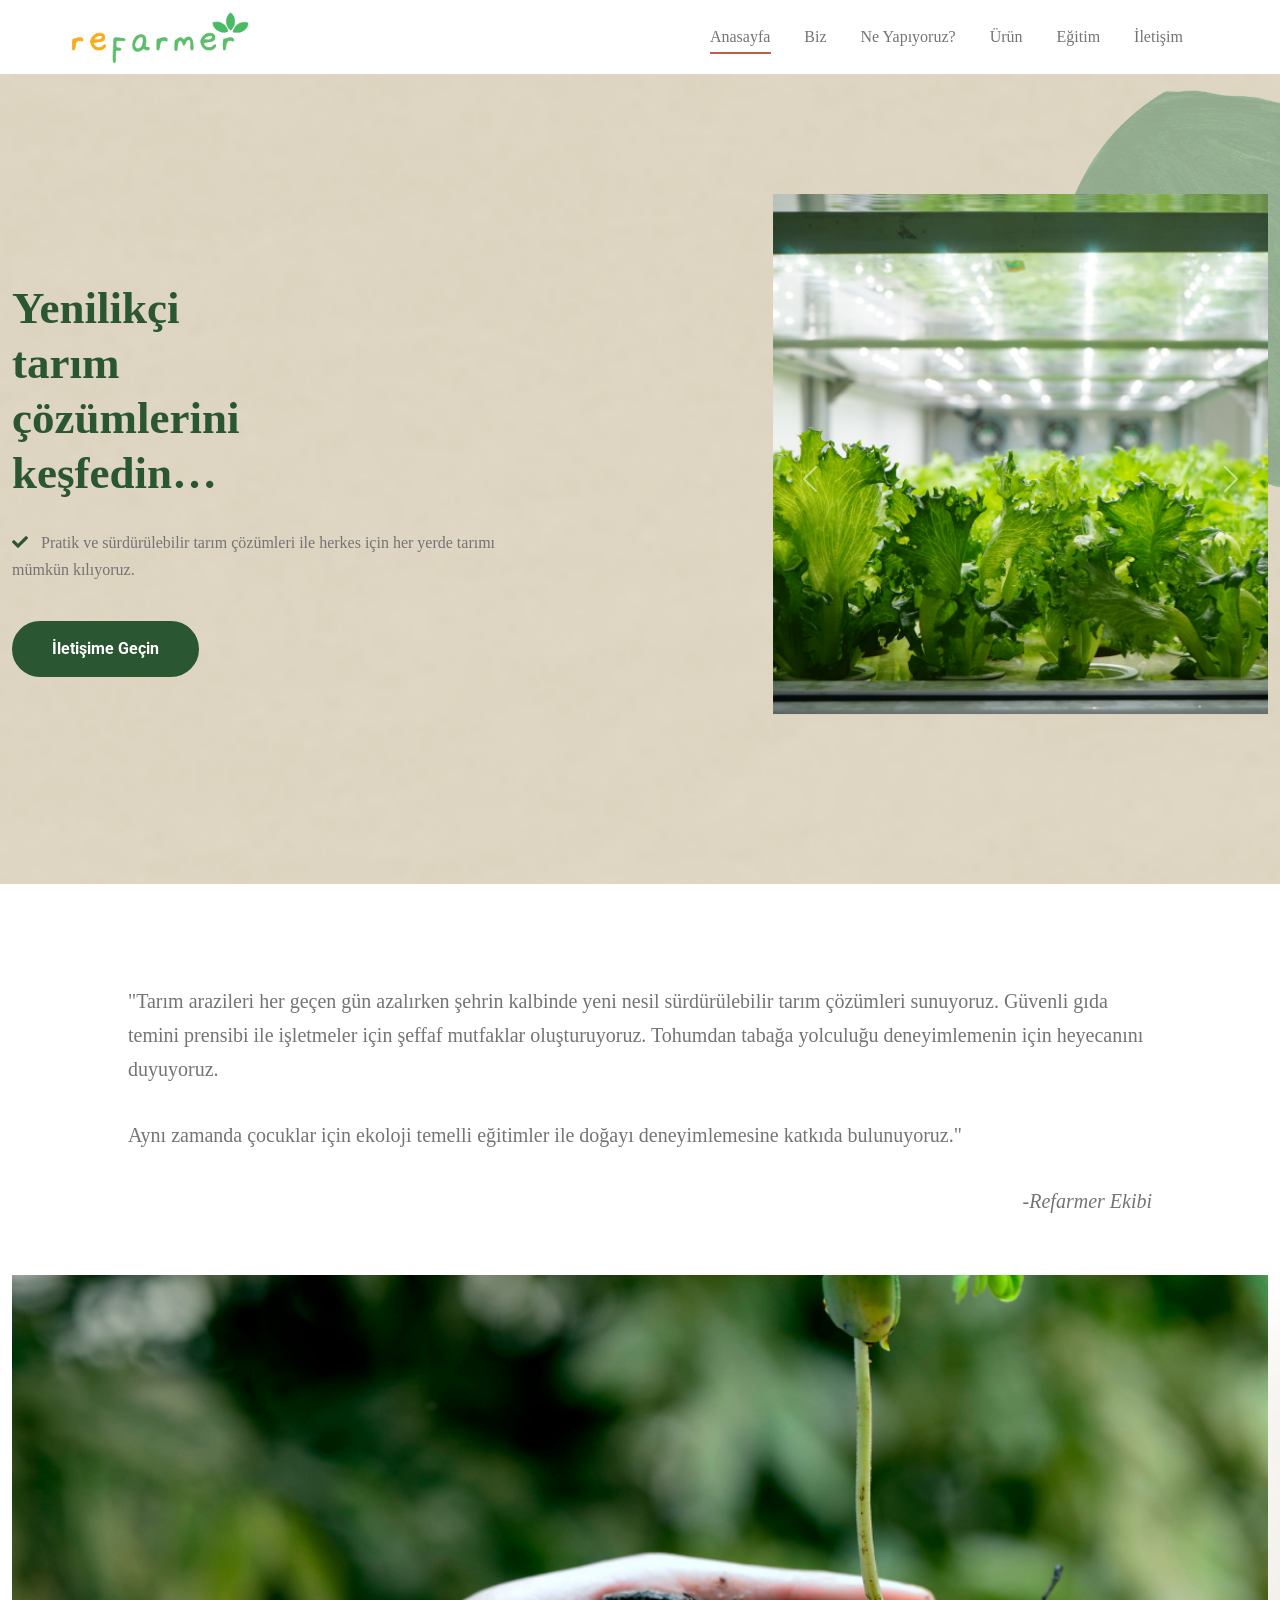
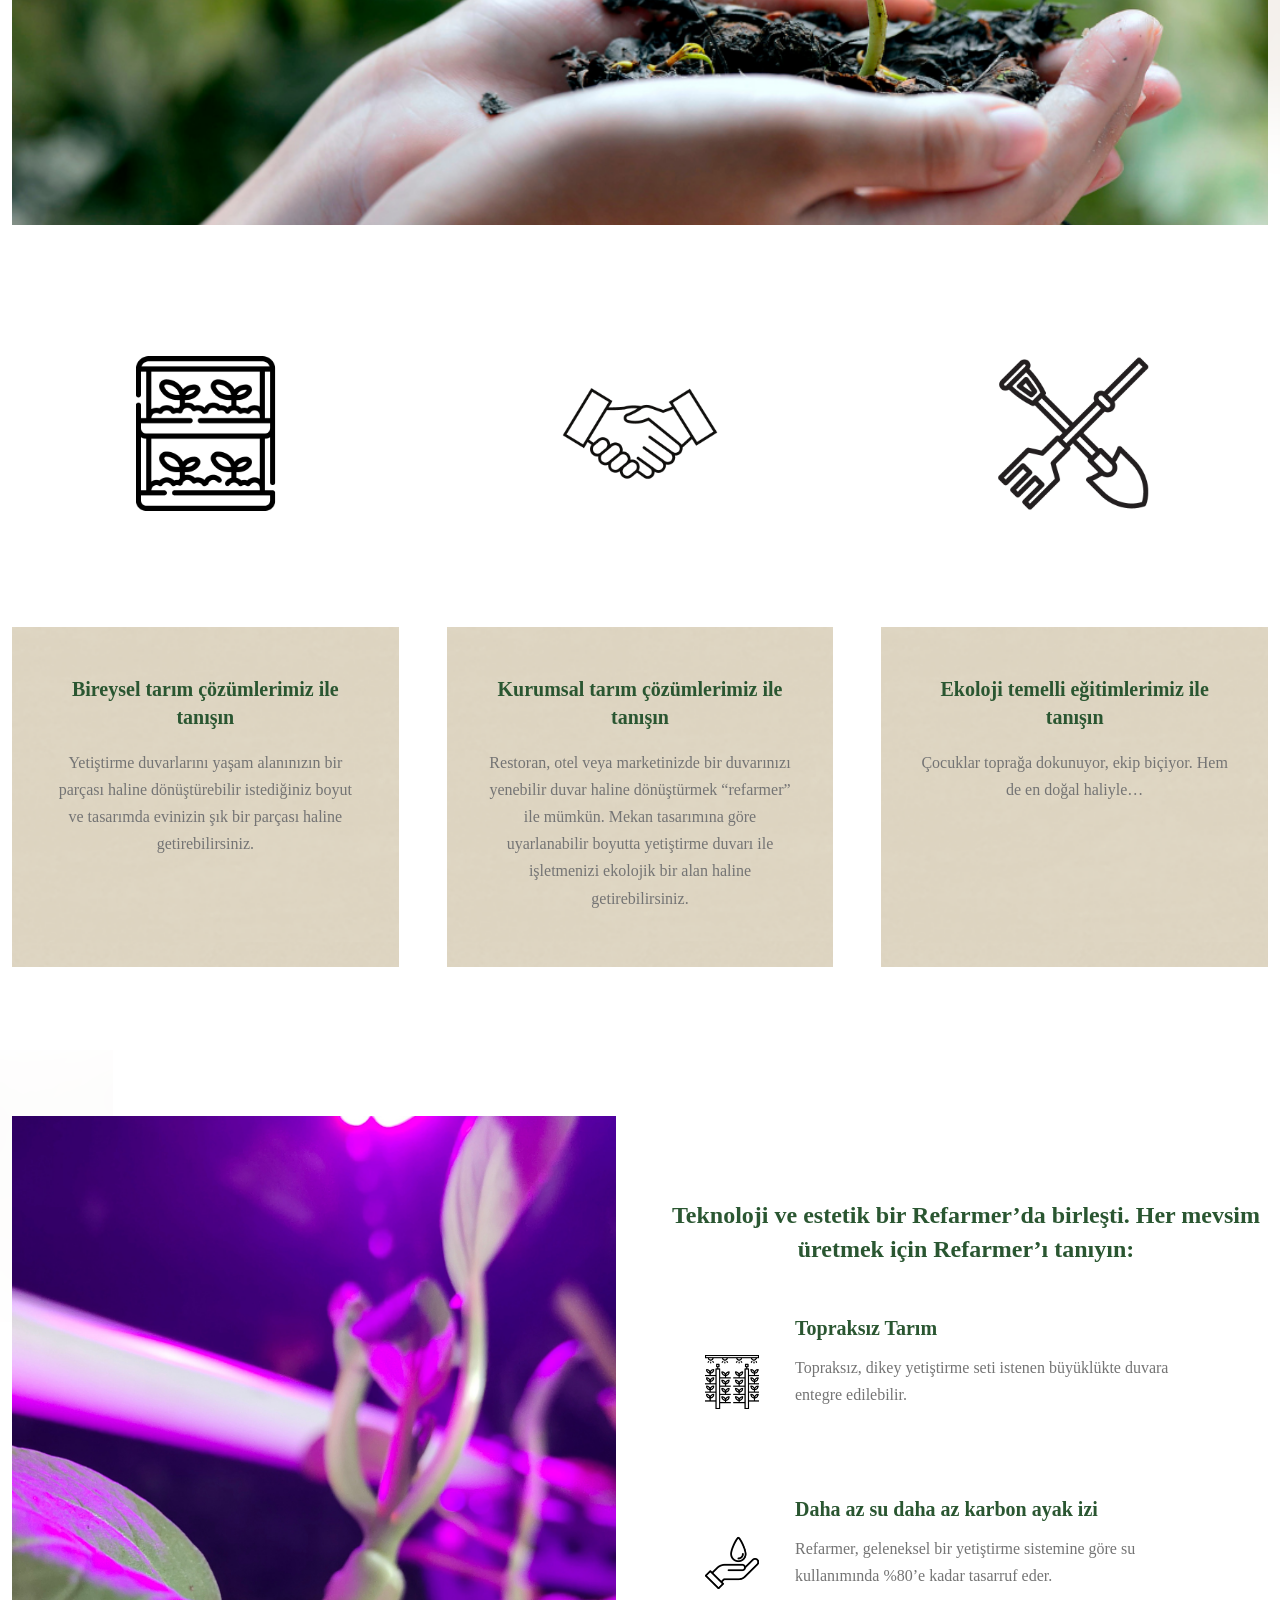
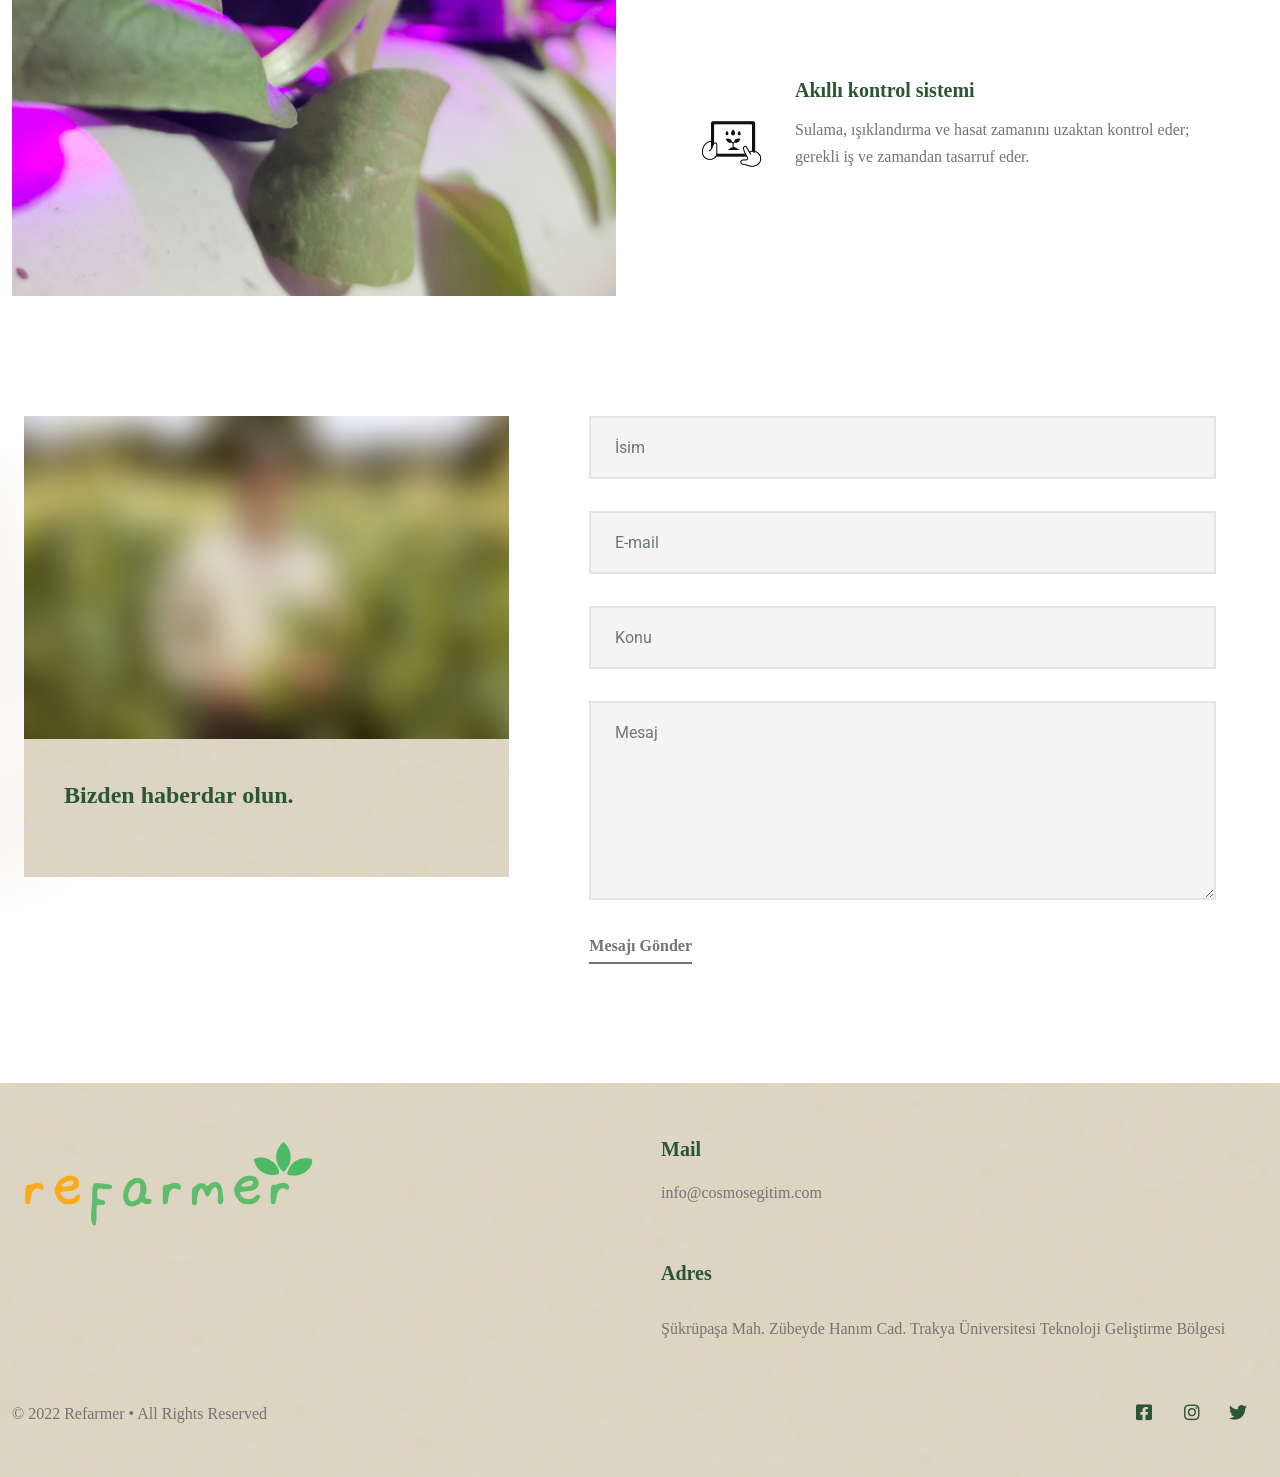
<file: index.html>
<!DOCTYPE html>
<html lang="en">

<head>
  <meta charset="utf-8">
  <meta http-equiv="X-UA-Compatible" content="IE=edge">
  <meta name="viewport" content="width=device-width, initial-scale=1, shrink-to-fit=no">
  <!-- favicon-->
  <link rel="shortcut icon" href="images/favicon.ico">
  <!-- Site Title-->
  <title>Refarmer-Yeni Nesil Tarım</title>
  <meta name="description" content="A Template for Natural Ingradiant Design company website.">
  <!-- Bootstrap CSS file-->
  <link href="css/bootstrap.min.css" rel="stylesheet">
  <!-- Flickity CSS file-->
  <link href="css/flickity.min.css" rel="stylesheet">
  <!-- Fontawesome 5 CSS file-->
  <link href="css/fontawesome-all.min.css" rel="stylesheet">
  <!-- Magnific Popup CSS-->
  <link href="css/magnific-popup.css" rel="stylesheet">
  <!-- Google Fonts-->
  <link rel="stylesheet"
    href="https://fonts.googleapis.com/css2?family=Playfair+Display:wght@400;700&amp;family=Roboto:wght@400;700&amp;DM+Sans:wght@700&amp;display=swap">
  <!-- Main CSS file-->
  <link href="css/style.css" rel="stylesheet">
</head>

<body>
  <!-- Navbar-->
  <div class="site-header">
    <nav class="navbar navbar-expand-lg navbar-light pe-lg-7 ps-lg-6 px-4">
      <div class="container-fluid px-0"><a class="navbar-brand text-center d-md-block d-lg-none" href="index.html">
          <text id="Oganic1" transform="translate(0 35)" fill="#2a5631" font-size="32"
            font-family="PlayfairDisplay-Bold, Playfair Display" font-weight="700" letter-spacing="-0.05em">
            <tspan x="0" y="0"><img style="width: 6em" src="assets/images/Refarmer_Logo.png" /></tspan>
          </text>
          </svg></a>
        <button class="navbar-toggler" type="button" data-bs-toggle="collapse" data-bs-target="#navbarNavDropdown"
          aria-controls="navbarNavDropdown" aria-expanded="false" aria-label="Toggle navigation"><span
            class="navbar-toggler-icon"></span></button>
        <div class="collapse navbar-collapse" id="navbarNavDropdown">
          <div class="col-lg-2"><a class="navbar-brand mx-auto d-none d-lg-block" href="index.html">
              <text id="Oganic" transform="translate(0 35)" fill="#2a5631" font-size="32"
                font-family="PlayfairDisplay-Bold, Playfair Display" font-weight="700" letter-spacing="-0.05em">
                <tspan x="0" y="0"><img src="assets/images/Refarmer_Logo.png" /></tspan>
              </text>
              </svg></a></div>
          <div class="col-lg-10">
            <ul class="navbar-nav justify-content-lg-end">
              <li class="nav-item ml-0"><a class="nav-link pl-0" href="index.html">Anasayfa</a></li>
              <li class="nav-item"><a class="nav-link" href="#Biz">Biz</a></li>
              <li class="nav-item "><a class="nav-link" href="#NeYapıyoruz">Ne Yapıyoruz?</a></li>
              <li class="nav-item "><a class="nav-link" href="#urun">Ürün</a></li>
              <li class="nav-item "><a class="nav-link" href="education.html">Eğitim</a></li>
              <li class="nav-item"><a class="nav-link" href="#iletisim">İletişim</a></li>
            </ul>
          </div>
          <div class="col-lg-2 d-none d-lg-block">
            <ul class="list-unstyled nav-modules text-end">
              <!-- Social nav-->
            </ul>
          </div>
        </div>
      </div>
    </nav>
  </div>
  <!-- End Navbar -->
  <article class="entry">
    <div class="entry-content">
      <!-- head title-->
      <div class="bg-texture-image pt-px-lg-120 pb-px-lg-120 pt-px-md-80 pb-px-md-70 pt-px-30 pb-px-60 overflow-hidden">
        <div class="container">
          <div class="row gx-lg-5">
            <div class="col-lg-5 order-lg-1 mb-lg-0 mb-px-md-40 mb-px-30">
              <div class="position-relative">
                <div class="carousel slide z-index-back me-px-lg-0 me-px-md-60" id="carouselExampleControls"
                  data-bs-ride="carousel">
                  <div class="carousel-inner">
                    <!-- <div class="carousel-item pb-px-lg-50 active">
                      <div class="position-relative">
                        <div class="position-absolute top-50 end-0">
                          <div class="me-px-50 mt-px-lg-145 mt-px-md-151">
                          </div>
                        </div>
                      </div>
                    </div> -->
                    <div class="carousel-item pb-px-lg-50 active">
                      <div class="position-relative"><img class="d-block w-100 height-px-520 object-fit-cover w-100"
                          src="assets/images/GÖRSEL1.png" alt="GÖRSEL1">
                        <div class="position-absolute top-50 end-0">
                          <div class="me-px-50 mt-px-lg-145 mt-px-md-151">
                          </div>
                        </div>
                      </div>
                    </div>
                    <div class="carousel-item pb-px-lg-50">
                      <div class="position-relative"><img class="d-block w-100 height-px-520 object-fit-cover w-100"
                          src="assets/images/GÖRSEL2.png" alt="GÖRSEL2">
                        <div class="position-absolute top-50 end-0">
                          <div class="me-px-50 mt-px-lg-145 mt-px-md-151">
                            <div class="mt-px-14"><a class="h6 btn-link border-2 border-bottom shop-button-style"></a>
                            </div>
                          </div>
                        </div>
                      </div>
                    </div>
                  </div>
                  <a class="carousel-control-prev" href="#carouselExampleControls" role="button"
                    data-bs-slide="prev"><span class="carousel-control-prev-icon" aria-hidden="true"></span><span
                      class="visually-hidden">Previous</span></a><a class="carousel-control-next"
                    href="#carouselExampleControls" role="button" data-bs-slide="next"><span
                      class="carousel-control-next-icon" aria-hidden="true"></span><span
                      class="visually-hidden">Next</span></a>
                </div>
                <div class="position-absolute top-px-md-0 start-lg-20 end-px-n-md-5">
                  <img class="mt-px-n-lg-120 mt-px-n-md-70 ms-px-md-150 ps-px-lg-135 ps-px-md-151 d-none d-lg-block"
                    src="assets/images/flowers/circle.png" alt="slider image">
                </div>
              </div>
            </div>
            <div class="col-lg-7 my-auto pe-px-lg-150">
              <div class="me-px-lg-100 me-px-md-60">
                <h1 class="hero-font mb-px-28">Yenilikçi <br> tarım <br> çözümlerini <br> keşfedin…</h1>
                <ul class="list-unstyled">
                  <li class="mb-px-37"><i class="fas fa-check text-parsley me-px-9"></i> Pratik ve sürdürülebilir tarım
                    çözümleri ile
                    herkes için her yerde tarımı mümkün kılıyoruz.</li>
                </ul><a class="btn btn-parsley" href="index.html#iletisim">İletişime Geçin</a>
              </div>
            </div>
          </div>
        </div>
      </div>
      <!-- heading section-->
      <div class="container mt-px-lg-100 mb-px-lg-25 mt-px-md-50 mb-px-md-50 mt-px-40 mb-px-40">
        <div id="Biz"></div>
        <div class="row">
          <div style="font-size: 20px; display: inline-block; padding: 0px 10%; ">
            <p>"Tarım arazileri her geçen gün azalırken şehrin kalbinde yeni nesil sürdürülebilir tarım
              çözümleri sunuyoruz. Güvenli gıda temini prensibi ile işletmeler için şeffaf mutfaklar
              oluşturuyoruz. Tohumdan tabağa yolculuğu deneyimlemenin için heyecanını duyuyoruz.</p>
            <p>
              Aynı zamanda çocuklar için ekoloji temelli eğitimler ile doğayı deneyimlemesine katkıda
              bulunuyoruz." </p>
            <p style="font-style: italic; font-weight: 400; display: flex; justify-content: end;">-Refarmer Ekibi</p>
          </div>
        </div>
      </div>
      <!-- full image-->
      <div class="overflow-hidden">
        <div class="container ">
          <div class="row">
            <div class="col-lg-12">
              <div class="position-relative"><img class="height-px-550 w-100 object-fit-cover"
                  src="assets/images/GÖRSEL3.png" alt="GÖRSEL3"><img
                  class="z-index-flower d-lg-block d-none position-absolute top-px-n-lg-5 end-px-n-lg-23"
                  src="assets/images/flowers/f18.png" alt="f18 flower image"></div>
            </div>
          </div>
        </div>
      </div>
      <!-- logo section-->

      <!-- image merge section-->
      <div class="container">
        <div class="row gx-lg-5 pt-px-lg-15 pb-px-lg-29">
          <div class="col-lg-4" id="NeYapıyoruz">
            <img src="assets/images/İKON1.png" alt="İKON1">
            <div class="text-center bg-texture-image py-md-5 py-4" style="min-height: 340px; padding: 0 2em; ">
              <h5 class="mb-px-18">Bireysel tarım çözümlerimiz ile tanışın</h5>
              <div class="px-2">
                <p class="mb-0">Yetiştirme duvarlarını yaşam alanınızın bir parçası haline dönüştürebilir
                  istediğiniz boyut ve tasarımda evinizin şık bir parçası haline getirebilirsiniz.</p>
              </div>
            </div>
          </div>
          <div class="col-lg-4">
            <img src="assets/images/İKON2.png" alt="İKON2">
            <div class="text-center bg-texture-image py-md-5 py-4" style="min-height: 340px; padding: 0 2em;">
              <h5 class="mb-px-18">Kurumsal tarım çözümlerimiz ile tanışın</h5>
              <div class="px-2">
                <p class="mb-0">Restoran, otel veya marketinizde bir duvarınızı yenebilir duvar haline
                  dönüştürmek “refarmer” ile mümkün. Mekan tasarımına göre uyarlanabilir boyutta
                  yetiştirme duvarı ile işletmenizi ekolojik bir alan haline getirebilirsiniz.</p>
              </div>
            </div>
          </div>
          <div class="col-lg-4">
            <img src="assets/images/İKON3.png" alt="İKON3">
            <div class="text-center bg-texture-image py-md-5 py-4" style="min-height: 340px; padding: 0 2em;">
              <h5 class="mb-px-18">Ekoloji temelli eğitimlerimiz ile tanışın</h5>
              <div class="px-2">
                <p class="mb-0">Çocuklar toprağa dokunuyor, ekip biçiyor. Hem de en doğal haliyle…</p>
              </div>
            </div>
          </div>
        </div>
      </div>
    </div>
    </div>
    </div>
    </div>
    <!-- partners-->


    <!-- logo section-->
    <div class="container mt-px-lg-120 mb-px-lg-120 mt-px-md-80 mb-px-md-80 mt-px-60 mb-px-60">
      <div class="row gx-lg-5">
        <div class="col-lg-6 mb-lg-0 mb-px-30">
          <div class="position-relative"><img class="z-index-3 height-px-780 w-100 object-fit-cover"
              src="assets/images/GÖRSEL4.png" alt="GÖRSEL4"><img
              class="z-index-flower position-absolute top-px-9 start-0 translate-middle"
              src="assets/images/flowers/f13.png" alt="flower-13-image"></div>
        </div>
        <div class="col-lg-6 my-auto" id="urun">
          <div>
            <h4 style="text-align: center; margin-bottom: 2em;">Teknoloji ve estetik bir Refarmer’da birleşti. Her
              mevsim üretmek için Refarmer’ı tanıyın:</h4>
            <div class="pe-px-lg-60">
              <div class="row gx-lg-0 mb-px-md-45 mb-px-30">
                <div class="col-3"><img src="assets/images/İKON4.png" alt="İKON-4"></div>
                <div class="col-9">
                  <div class="ms-px-n-5">
                    <h5 class="mb-px-12">Topraksız Tarım</h5>
                    <p>Topraksız, dikey yetiştirme seti istenen büyüklükte duvara entegre edilebilir.</p>
                  </div>
                </div>
              </div>
              <div class="row gx-lg-0 mb-px-md-45 mb-px-30">
                <div class="col-3"><img src="assets/images/İKON5.png" alt="İKON-5"></div>
                <div class="col-9">
                  <div class="ms-px-n-5">
                    <h5 class="mb-px-12">Daha az su daha az karbon ayak izi</h5>
                    <p>Refarmer, geleneksel bir yetiştirme sistemine göre su kullanımında %80’e kadar
                      tasarruf eder.</p>
                  </div>
                </div>
              </div>
              <div class="row gx-lg-0">
                <div class="col-3"><img src="assets/images/İKON6.png" alt="İKON-6"></div>
                <div class="col-9">
                  <div class="ms-px-n-5">
                    <h5 class="mb-px-12">Akıllı kontrol sistemi</h5>
                    <p class="mb-0">Sulama, ışıklandırma ve hasat zamanını uzaktan kontrol eder; gerekli iş ve
                      zamandan tasarruf eder.</p>
                  </div>
                </div>
              </div>
            </div>
          </div>
        </div>
      </div>
    </div>

    <!-- End Blog-->
    <div class="container my-lg-8 my-md-7 my-5">
      <div class="container">
        <div class="row gx-lg-5">
          <div class="col-lg-5">
            <div class="position-relative" id="iletisim"><img class="mb-lg-0 mb-5 height-px-383 w-100 object-fit-cover"
                src="assets/images/contact-us/c5.jpg" alt="contact-us-5"><img
                class="z-index-flower d-lg-block d-none position-absolute top-px-lg-10 start-px-n-lg-36"
                src="assets/images/flowers/1.png" alt="1 flower image"></div>
            <div class="bg-texture-image py-4 px-4">
              <div class="py-3 px-3">
                <h4 class="mb-4">Bizden haberdar olun.</h4>

              </div>
            </div>
          </div>
          <div class="col-lg-7 my-auto">
            <div class="ms-px-lg-32 me-px-lg-40">
              <!-- form-->
              <div class="pr-lg-5 pb-md-0">
                <form id="contact-form" method="post" action="assets/php/contact.php">
                  <div class="mb-4 pb-2">
                    <input class="form-control" id="form_name" type="text" name="fname" placeholder="İsim" required>
                  </div>
                  <div class="mb-4 pb-2">
                    <input class="form-control" id="form_email" type="text" name="lname" placeholder="E-mail" required>
                  </div>
                  <div class="mb-4 pb-2">
                    <input class="form-control" id="subject" type="text" name="subject" placeholder="Konu">
                  </div>
                  <div class="mb-4 pb-2">
                    <textarea class="form-control" id="form_message" name="message" placeholder="Mesaj" rows="6"
                      required></textarea>
                  </div>
                  <div class="mb-4"> <a class="btn-link pb-2 btn-contact-link" href="#">Mesajı Gönder </a></div>
                </form>
              </div>
            </div>
          </div>
        </div>
      </div>
    </div>

    <!-- Footer -->
    <footer class="site-footer bg-texture-image overflow-hidden">
      <div class="footer-widgets">
        <div class="container" style="padding-top: 2em;">
          <div class="row gx-lg-40">
            <div class="col-lg-6">
              <div class="position-relative">
                <div class="footer-widget footer-widget-1">
                  <div id="Refarmer"></div>
                  <tspan x="0" y="0"><img style="width: 50%" src="assets/images/Refarmer_Logo.png" /></tspan>
                </div>
              </div>
            </div>
            <div class="col-lg-6 col-md-6 col-12 mt-lg-0 mt-md-5 mt-4">
              <div class="ms-px-lg-9">
                <h5 class="mb-px-16">Mail</h5>
                <p class="footer-text-size mb-5">info@cosmosegitim.com</p>
                <div class="pt-1">
                  <h5 class="mb-px-28">Adres</h5>
                </div>
                <div class="pe-px-lg-0 pe-px-md-60 pe-px-40">
                  <p class="footer-text-size mb-4">Şükrüpaşa Mah. Zübeyde Hanım Cad. Trakya Üniversitesi Teknoloji
                    Geliştirme Bölgesi</p>
                </div>
              </div>
            </div>
          </div>
        </div>
      </div>
      <div class="footer-bottom-area">
        <div class="container">
          <div class="row gx-5">
            <div class="col-lg-6 col-md-6">
              <div class="footer-widget text-md-start text-center">
                <p class="m-md-0">© 2022 Refarmer • All Rights Reserved</p>
              </div>
            </div>
            <div class="col-lg-6 col-md-6">
              <div class="text-md-end text-center">
                <ul class="list-unstyled list-inlinetrue">
                  <li class="list-inline-item me-px-21"><a
                      href="https://www.facebook.com/people/Re-Farmer/100079940499748/"><i
                        class="fab fa-facebook-square icon"></i></a></li>
                  <li class="list-inline-item me-px-21"><a href="https://www.instagram.com/refarmer.co/"><i
                        class="fab fa-instagram icon"></i></a></li>
                  <li class="list-inline-item me-px-21"><a href="https://twitter.com/re_farmerr"><i
                        class="fab fa-twitter icon"></i></a></li>
                </ul>
              </div>
            </div>
          </div>
        </div>
      </div>
    </footer>

    <!-- javascript files-->
    <!-- jquery-->
    <script src="assets/js/jquery.min.js"></script>
    <!-- lozad js-->
    <script src="assets/js/lozad.min.js"></script>
    <!-- Bootstrap js-->
    <script src="assets/js/bootstrap.bundle.min.js"></script>
    <!-- Aos js-->
    <script src="assets/js/aos.js"></script>
    <!-- Slick flickity js-->
    <script src="assets/js/flickity.pkgd.min.js"></script>
    <!-- Magnific popup js-->
    <script src="assets/js/jquery.magnific-popup.min.js"></script>
    <!-- Countdown js-->
    <script src="assets/js/jquery.countdown.js"></script>
    <!-- CountTo js-->
    <script src="assets/js/jquery.countTo.js"></script>
    <!-- Masonry js-->
    <script src="assets/js/masonry.pkgd.min.js"></script>
    <!-- search-->
    <script src="assets/js/search.js"></script>
    <script src="assets/js/instafeed.min.js"></script>
    <!-- Global - Main js-->
    <script src="assets/js/global.js"></script>
</body>

</html>
</file>
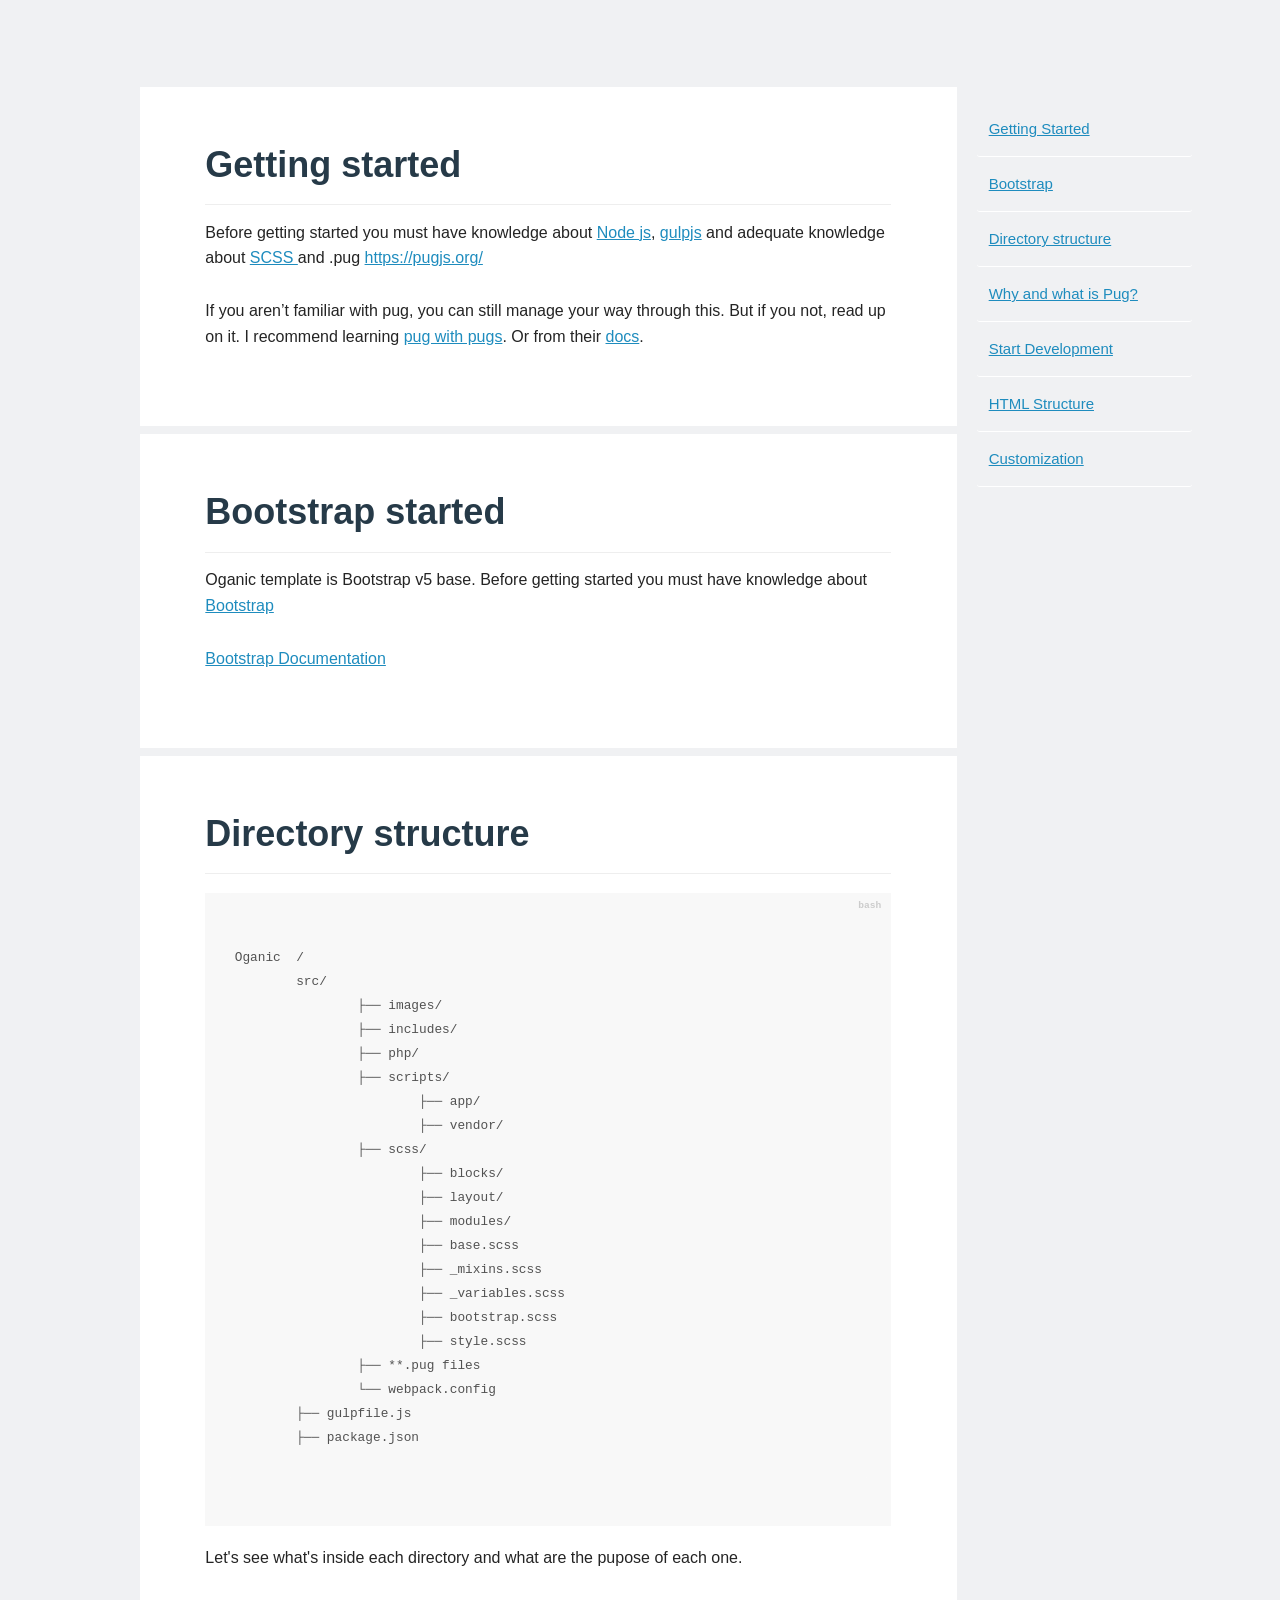
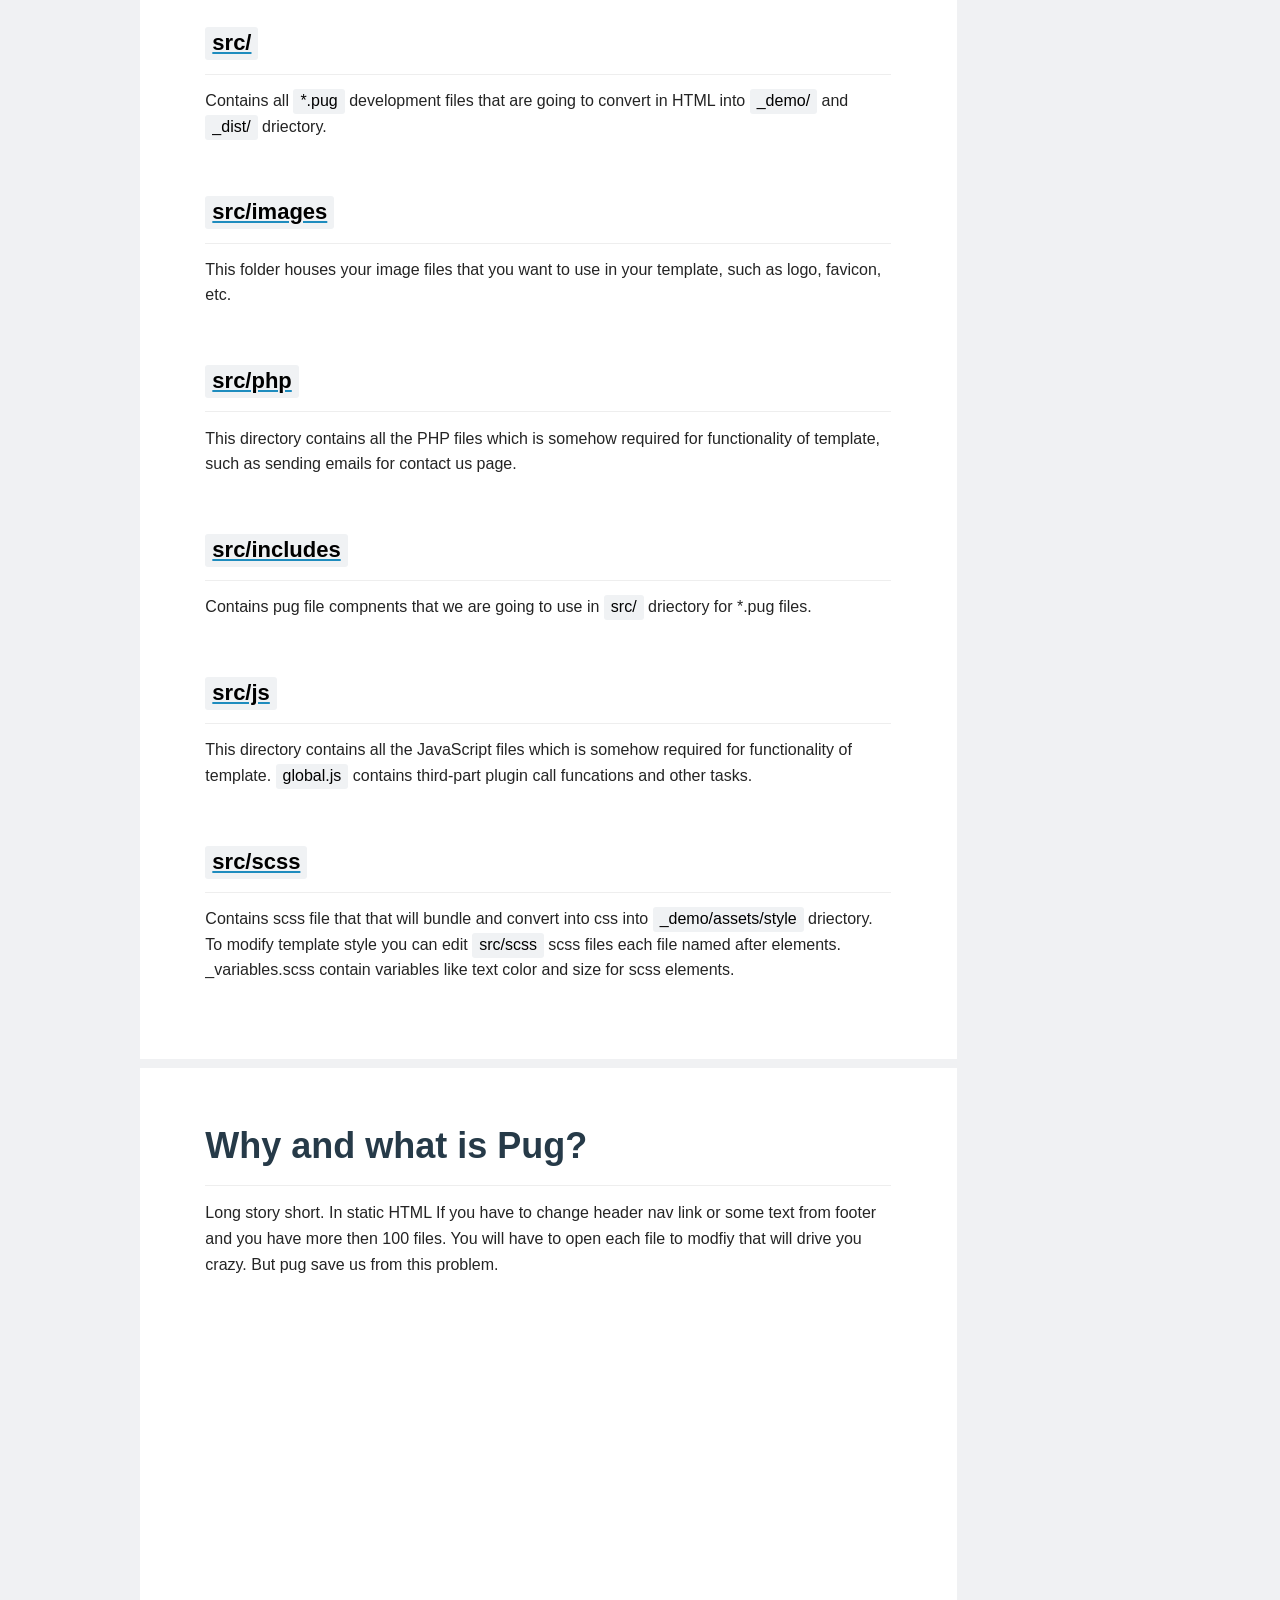
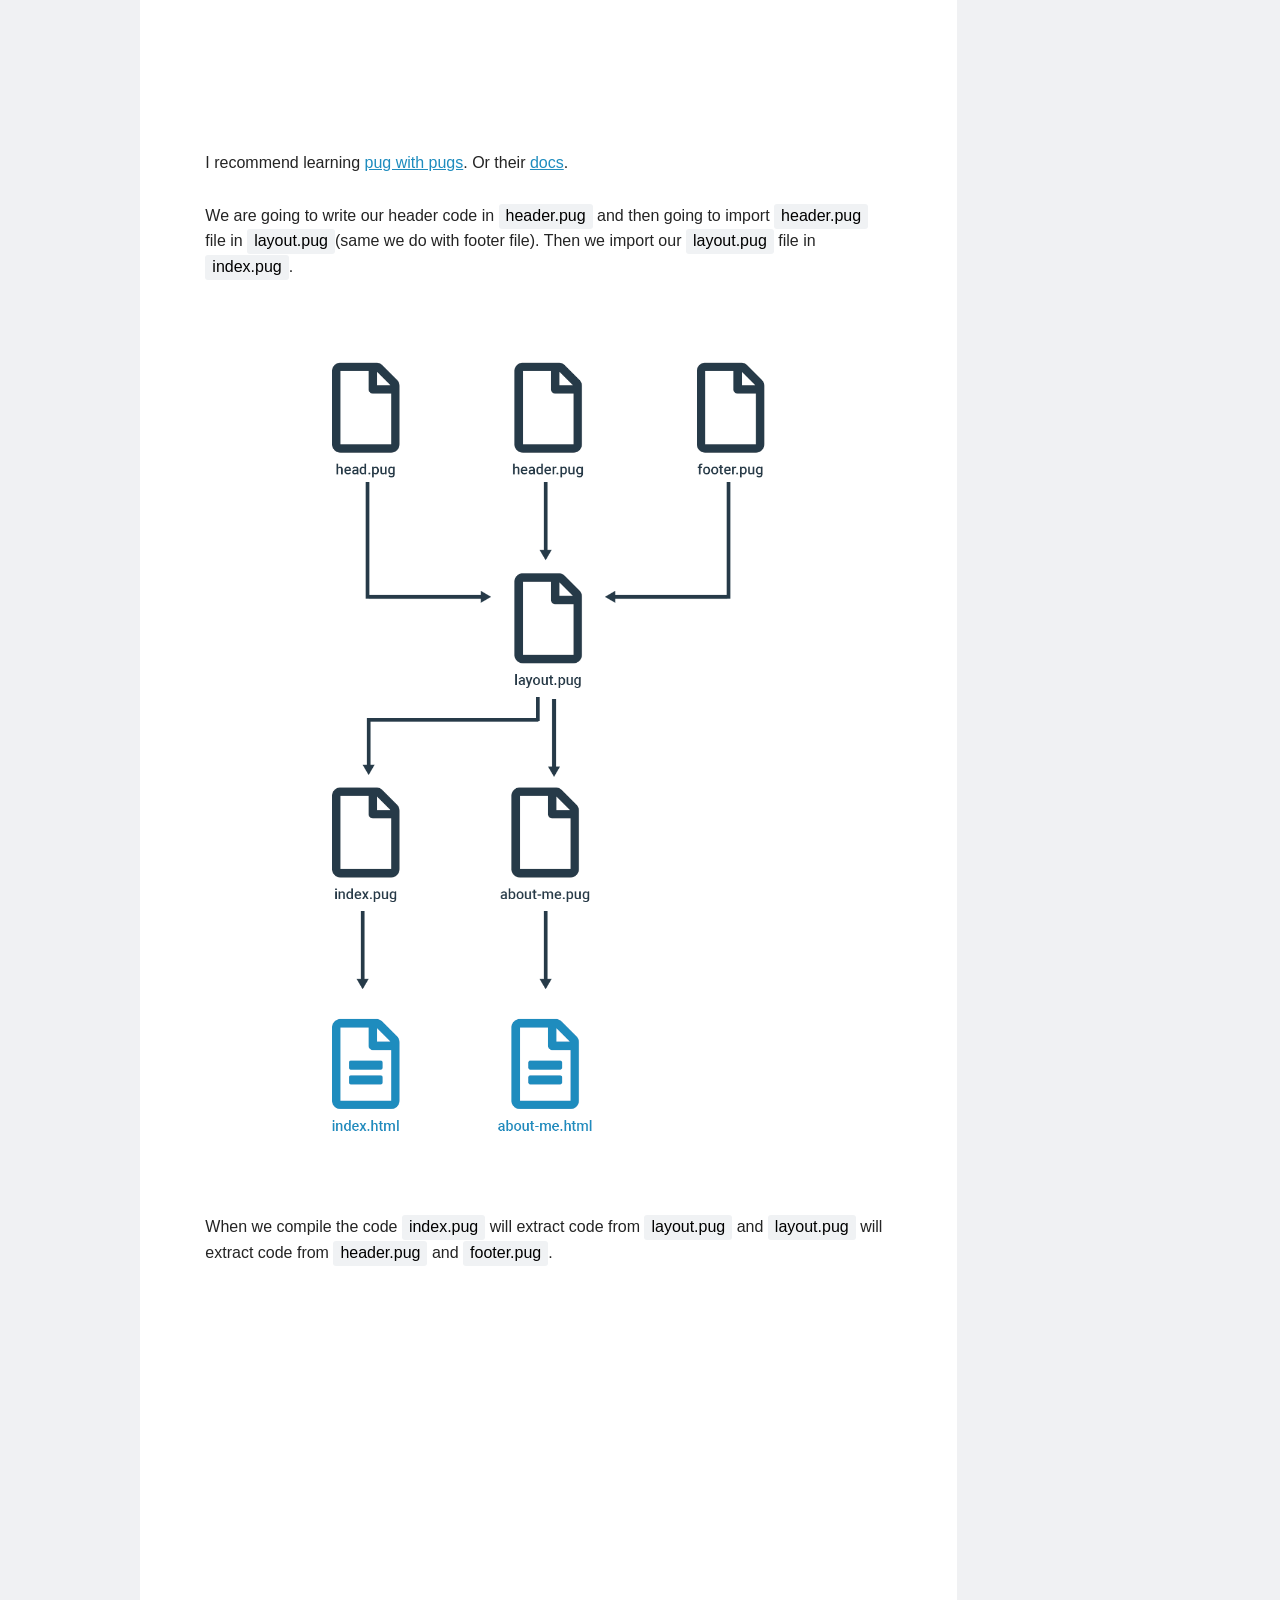
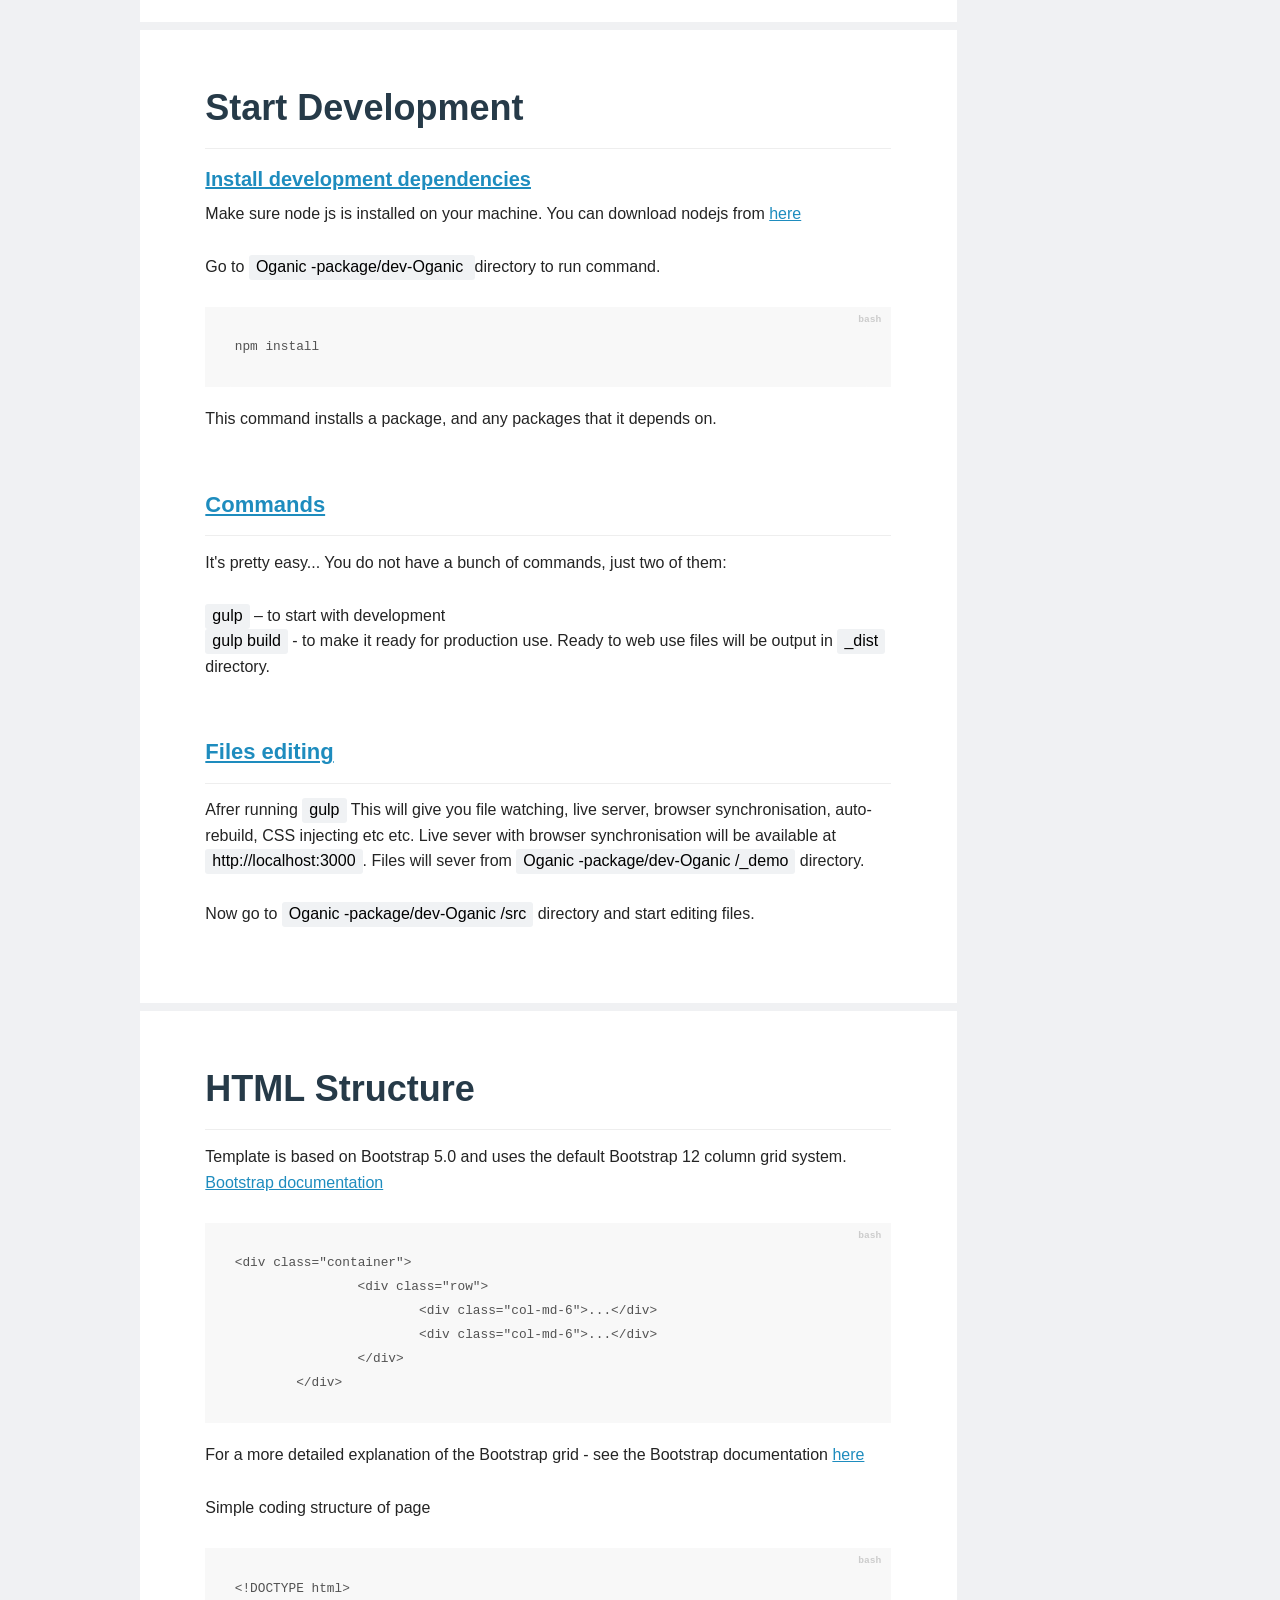
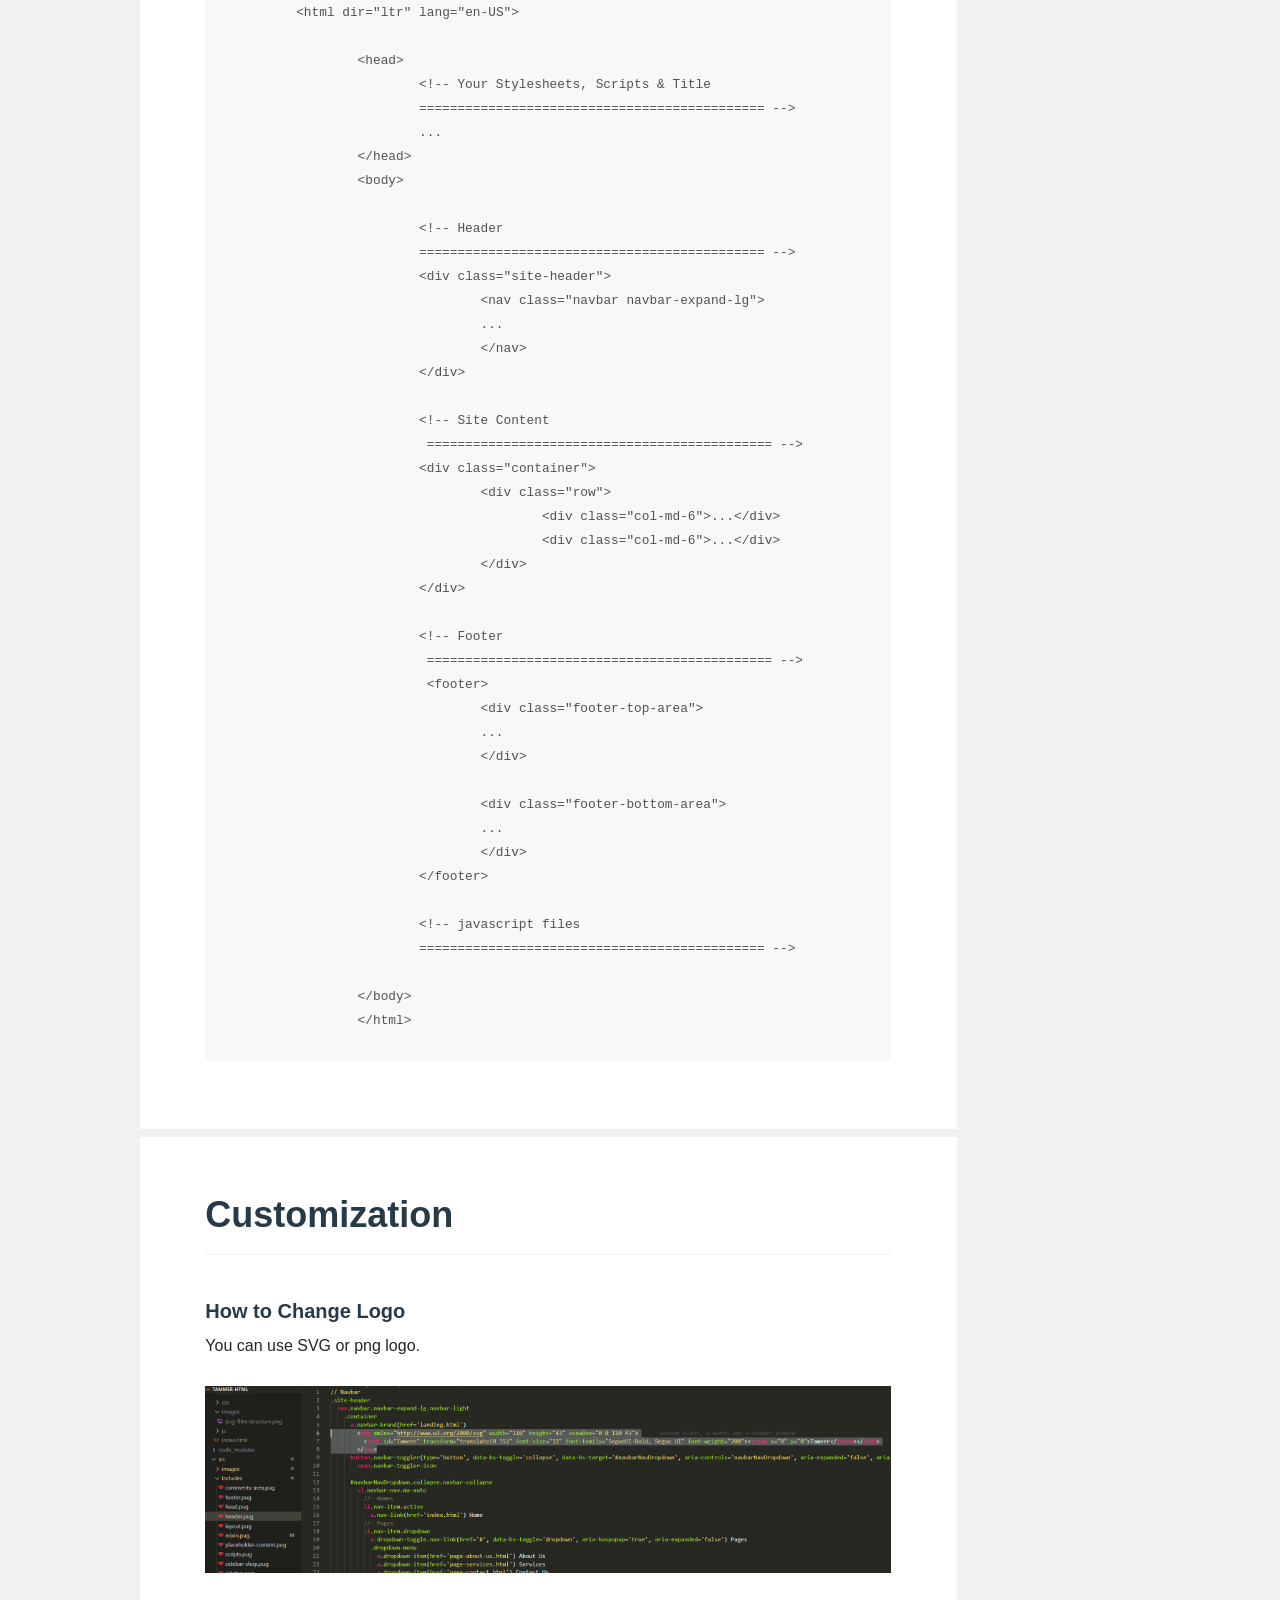
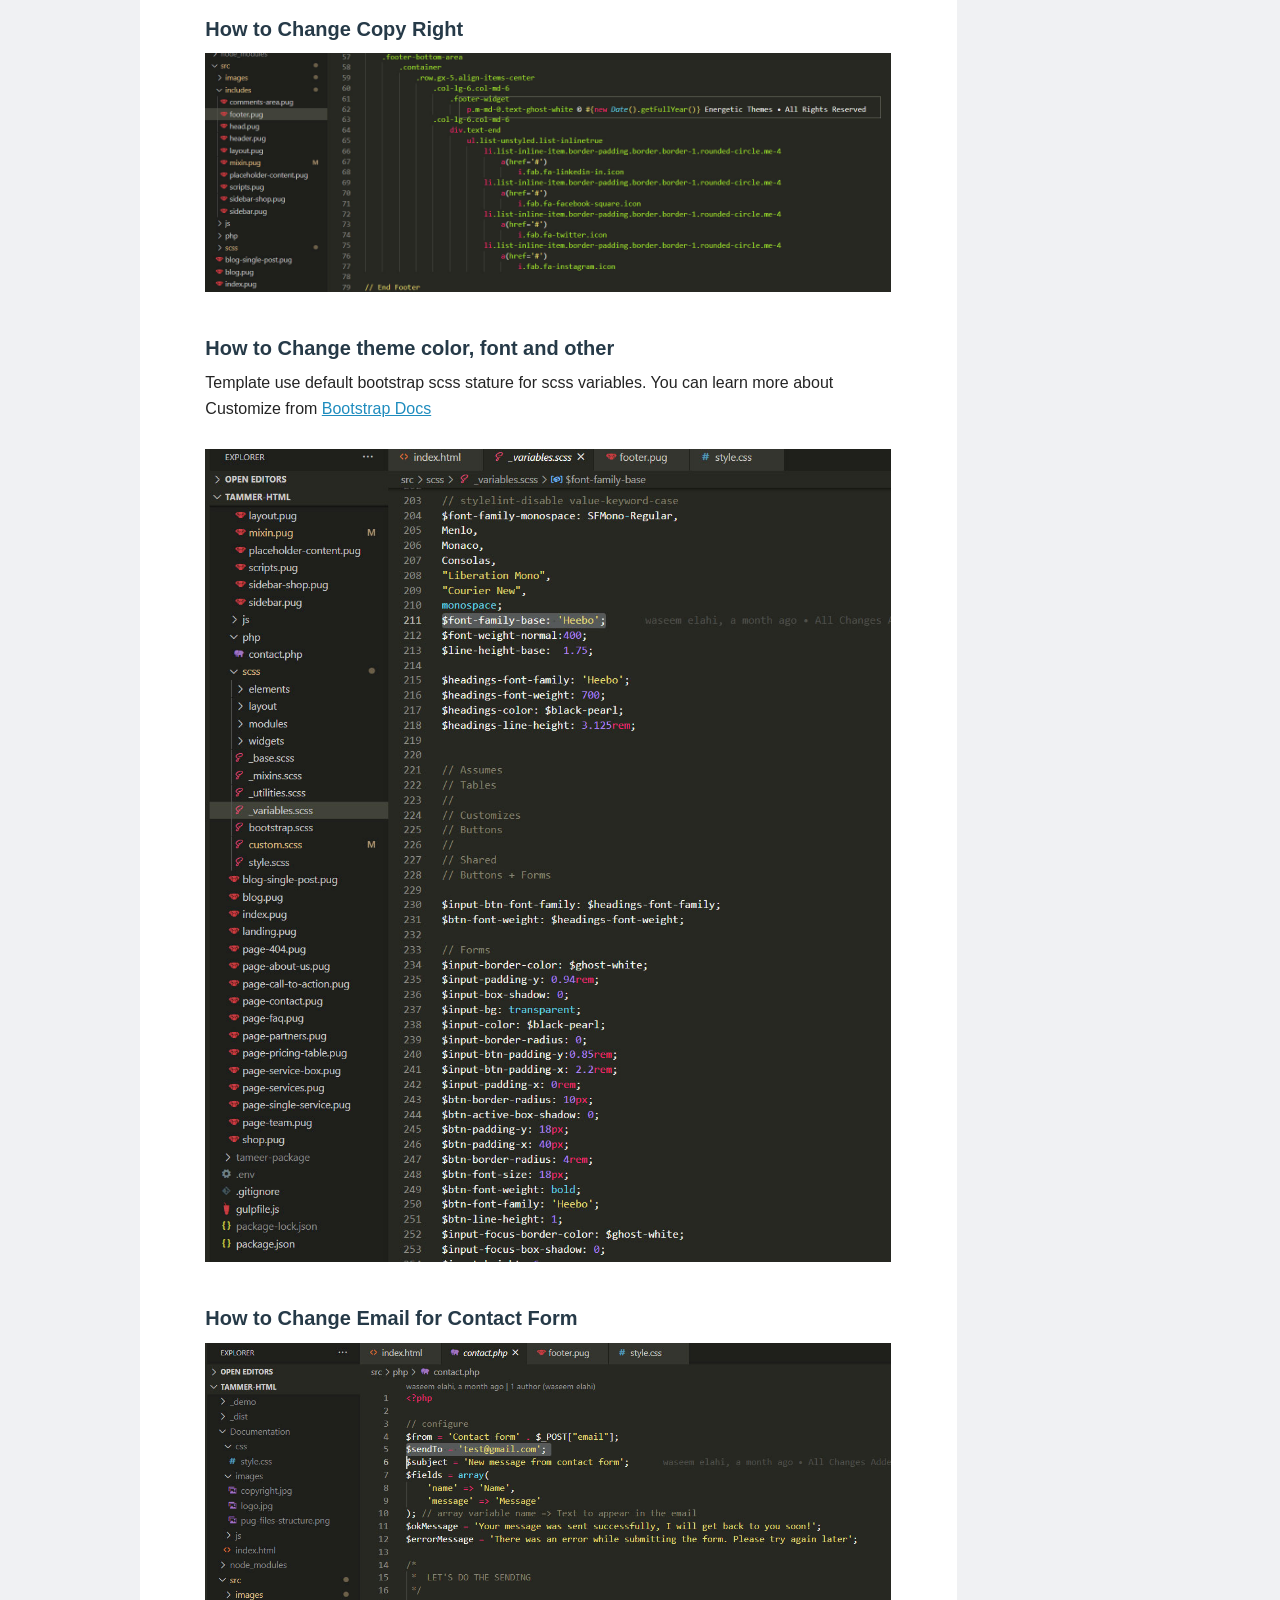
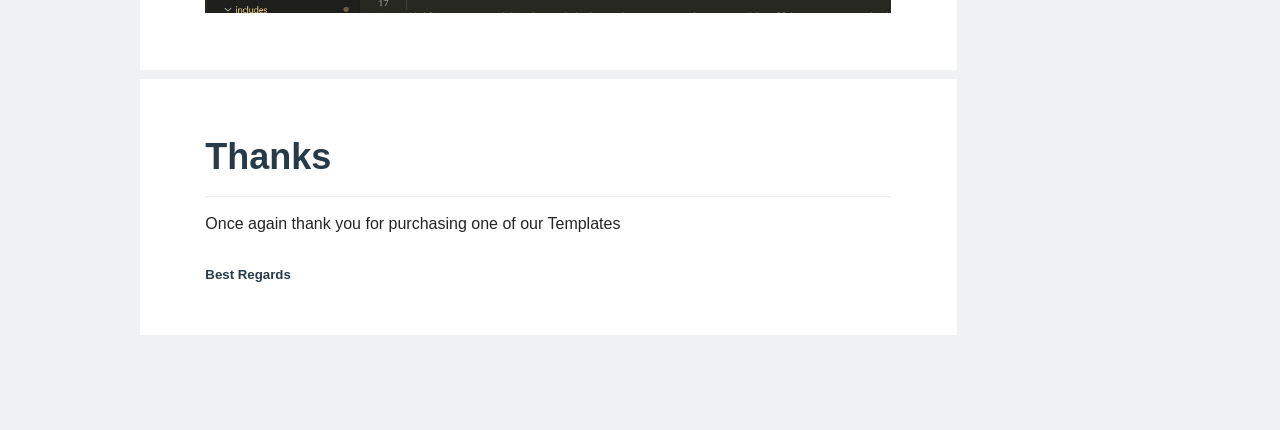
<file: Documentation/index.html>
<!DOCTYPE html>
<html id="html" class="no-js">

<head lang="en">
	<meta http-equiv="content-type" content="text/html;charset=utf-8" />
	<meta name="viewport" content="width=device-width" />
	<link rel="shortcut icon" href="images/favicon.ico" type="image/x-icon" />
	<link rel="stylesheet" type="text/css" href="css/style.css" />
	<link rel="stylesheet" type="text/css" href="js/syntax-highlighter/styles/shCore.css" media="all">
	<link rel="stylesheet" type="text/css" href="js/syntax-highlighter/styles/shThemeDefault.css" media="all">
	<title>Documentation | Energetic Themes</title>
</head>

<body>
	<div class="col-1">

		<section class="markdown-section" id="GettingStarted">
			<h1 id="getting-started"><a href="#/?id=getting-started" data-id="getting-started"
					class="anchor"><span>Getting
						started</span></a></h1>
			<p>Before getting started you must have knowledge about <a href="https://nodejs.org/" target="_blank">Node
					js</a>,
				<a href="https://gulpjs.com//" target="_blank">gulpjs</a> and adequate knowledge about <a
					href="https://sass-lang.com/" target="_blank">SCSS </a>and .pug <a href="https://pugjs.org/"
					target="_blank">https://pugjs.org/</a></p>
			<p>If you aren’t familiar with pug, you can still manage your way through this. But if you not, read up on
				it. I
				recommend learning <a href="https://codepen.io/mimoduo/post/learn-pug-js-with-pugs" target="_blank">pug
					with pugs</a>.
				Or from their <a href="https://pugjs.org/api/getting-started.html" target="_blank">docs</a>.</p>
		</section>

		<section class="markdown-section" id="bootstrap">
			<h1 id="bootstrap"><a href="#/?id=bootstrap" data-id="bootstrap"
					class="anchor"><span>Bootstrap 
						started</span></a></h1>
			<p>Oganic  template is Bootstrap v5 base. Before getting started you must have knowledge about <a href="https://getbootstrap.com/" target="_blank">Bootstrap</a>
				<p><a href="https://getbootstrap.com/docs/4.5/getting-started/introduction/" target="_blank">Bootstrap Documentation</a>  </p>
		</section>

		<section class="markdown-section" id="directory-structure">
			<h1 id="directory-structure"><a href="#/directory-structure?id=directory-structure"
					data-id="directory-structure" class="anchor"><span>Directory structure</span></a></h1>
			<pre v-pre="" data-lang="bash"><code class="lang-bash">
Oganic  /
	src/
		├── images/
		├── includes/
		├── php/
		├── scripts/
			├── app/
			├── vendor/
		├── scss/
			├── blocks/
			├── layout/
			├── modules/
			├── base.scss
			├── _mixins.scss
			├── _variables.scss
			├── bootstrap.scss
			├── style.scss
		├── **.pug files
		└── webpack.config
	├── gulpfile.js
	├── package.json</code>
				</pre>
			<p>Let's see what's inside each directory and what are the pupose of each one.</p>
			<h2 id="src"><a href="#/directory-structure?id=src" data-id="src"
					class="anchor"><span><code>src/</code></span></a></h2>
			<p>Contains all <code>*.pug</code> development files that are going to convert in HTML into
				<code>_demo/</code> and
				<code>_dist/</code> driectory.</p>
			<h2 id="srcimages"><a href="#/directory-structure?id=srcimages" data-id="srcimages"
					class="anchor"><span><code>src/images</code></span></a></h2>
			<p>This folder houses your image files that you want to use in your template, such as logo, favicon, etc.
			</p>
			<h2 id="srcphp"><a href="#/directory-structure?id=srcphp" data-id="srcphp"
					class="anchor"><span><code>src/php</code></span></a></h2>
			<p>This directory contains all the PHP files which is somehow required for functionality of template, such
				as
				sending emails for contact us page.</p>
			<h2 id="srcincludes"><a href="#/directory-structure?id=srcincludes" data-id="srcincludes"
					class="anchor"><span><code>src/includes</code></span></a></h2>
			<p>Contains pug file compnents that we are going to use in <code>src/</code> driectory for *.pug files.</p>
			<h2 id="srcjs"><a href="#/directory-structure?id=srcjs" data-id="srcjs"
					class="anchor"><span><code>src/js</code></span></a></h2>
			<p>This directory contains all the JavaScript files which is somehow required for functionality of template.
				<code>global.js</code>
				contains third-part plugin call funcations and other tasks.</p>
			<h2 id="srcscss"><a href="#/directory-structure?id=srcscss" data-id="srcscss"
					class="anchor"><span><code>src/scss</code></span></a></h2>
			<p>Contains scss file that that will bundle and convert into css into <code>_demo/assets/style</code>
				driectory. To
				modify template style you can edit <code>src/scss</code> scss files each file named after elements.
				_variables.scss
				contain variables like text color and size for scss elements.</p>
		</section>


		<section class="markdown-section" id="pug">
			<h1 id="why-and-what-is-pug"><a href="#/pug?id=why-and-what-is-pug" data-id="why-and-what-is-pug"
					class="anchor"><span>Why
						and what is Pug?</span></a></h1>
			<p>Long story short. In static HTML If you have to change header nav link or some text from footer and you
				have more
				then 100 files. You will have to open each file to modfiy that will drive you crazy. But pug save us
				from this
				problem.</p>

			<div style="max-width: 500px; margin:0 auto">
				<div style="width:100%;height:0;padding-bottom:89%;position:relative;"><iframe
						src="https://giphy.com/embed/jquDWJfPUMCiI" width="100%" height="100%" style="position:absolute"
						frameborder="0" class="giphy-embed" allowfullscreen=""></iframe></div>
			</div>


			<p>I recommend learning <a href="https://codepen.io/mimoduo/post/learn-pug-js-with-pugs" target="_blank">pug
					with
					pugs</a>. Or their <a href="https://pugjs.org/api/getting-started.html" target="_blank">docs</a>.
			</p>
			<p>We are going to write our header code in <code>header.pug</code> and then going to import
				<code>header.pug</code>
				file in <code>layout.pug</code>(same we do with footer file). Then we import our <code>layout.pug</code>
				file in
				<code>index.pug</code>.</p>
			<div style="max-width: 600px; margin:0 auto;"><img alt="pug-files-structure"
					src="./images/pug-files-structure.png"></div>

			<p>When we compile the code <code>index.pug</code> will extract code from <code>layout.pug</code> and
				<code>layout.pug</code>
				will extract code from <code>header.pug</code> and <code>footer.pug</code>.</p>
			<div style="max-width: 500px; margin:0 auto;">

				<div style="width:100%;height:0;padding-bottom:56%;position:relative;"><iframe
						src="https://giphy.com/embed/BKgxR8aRuJ1HW" width="100%" height="100%" style="position:absolute"
						frameborder="0" class="giphy-embed" allowfullscreen=""></iframe></div>

			</div>
		</section>
		<section class="markdown-section" id="start-development">
			<h1 id="start-development"><a href="#/start-development?id=start-development" data-id="start-development"
					class="anchor"><span>Start
						Development</span></a></h1>
			<h3 id="install-development-dependencies"><a href="#/start-development?id=install-development-dependencies"
					data-id="install-development-dependencies" class="anchor"><span>Install development
						dependencies</span></a></h3>
			<p>Make sure node js is installed on your machine. You can download nodejs from <a
					href="https://nodejs.org/en/" target="_blank">here</a> </p>
			<p>Go to <code>Oganic -package/dev-Oganic </code> directory to run command.</p>
			<pre v-pre="" data-lang="bash"><code class="lang-bash">npm install</code></pre>
			<p>This command installs a package, and any packages that it depends on.</p>
			<h2 id="commands"><a href="#/start-development?id=commands" data-id="commands"
					class="anchor"><span>Commands</span></a></h2>
			<p>It's pretty easy... You do not have a bunch of commands, just two of them:</p>
			<ul>
				<li><code>gulp</code> – to start with development</li>
				<li><code>gulp build</code> - to make it ready for production use. Ready to web use files will be output
					in <code>_dist</code>
					directory.</li>
			</ul>
			<h2 id="files-editing"><a href="#/start-development?id=files-editing" data-id="files-editing"
					class="anchor"><span>Files
						editing</span></a></h2>
			<p>Afrer running <code>gulp</code> This will give you file watching, live server, browser synchronisation,
				auto-rebuild, CSS injecting etc etc.
				Live sever with browser synchronisation will be available at <code>http://localhost:3000</code>. Files
				will sever
				from <code>Oganic -package/dev-Oganic /_demo</code> directory.</p>
			<p>Now go to <code>Oganic -package/dev-Oganic /src</code> directory and start editing files.</p>
		</section>

		<section class="markdown-section" id="HTML-structure">
			<h1 id="html-structure"><a href="#/HTML-structure?id=html-structure" data-id="html-structure"
					class="anchor"><span>HTML
						Structure</span></a></h1>
			<p>Template is based on Bootstrap 5.0 and uses the default Bootstrap 12 column grid system. <a
					href="https://getbootstrap.com/docs/" target="_blank">Bootstrap documentation</a></p>
			<pre v-pre=""
				data-lang="bash"><code class="lang-bash"><span class="token tag"><span class="token tag"><span class="token punctuation">&lt;</span>div</span> <span class="token attr-name">class</span><span class="token attr-value"><span class="token punctuation">=</span><span class="token punctuation">"</span>container<span class="token punctuation">"</span></span><span class="token punctuation">&gt;</span></span>
		<span class="token tag"><span class="token tag"><span class="token punctuation">&lt;</span>div</span> <span class="token attr-name">class</span><span class="token attr-value"><span class="token punctuation">=</span><span class="token punctuation">"</span>row<span class="token punctuation">"</span></span><span class="token punctuation">&gt;</span></span>
			<span class="token tag"><span class="token tag"><span class="token punctuation">&lt;</span>div</span> <span class="token attr-name">class</span><span class="token attr-value"><span class="token punctuation">=</span><span class="token punctuation">"</span>col-md-6<span class="token punctuation">"</span></span><span class="token punctuation">&gt;</span></span>...<span class="token tag"><span class="token tag"><span class="token punctuation">&lt;/</span>div</span><span class="token punctuation">&gt;</span></span>
			<span class="token tag"><span class="token tag"><span class="token punctuation">&lt;</span>div</span> <span class="token attr-name">class</span><span class="token attr-value"><span class="token punctuation">=</span><span class="token punctuation">"</span>col-md-6<span class="token punctuation">"</span></span><span class="token punctuation">&gt;</span></span>...<span class="token tag"><span class="token tag"><span class="token punctuation">&lt;/</span>div</span><span class="token punctuation">&gt;</span></span>
		<span class="token tag"><span class="token tag"><span class="token punctuation">&lt;/</span>div</span><span class="token punctuation">&gt;</span></span>
	<span class="token tag"><span class="token tag"><span class="token punctuation">&lt;/</span>div</span><span class="token punctuation">&gt;</span></span></code></pre>
			<p>For a more detailed explanation of the Bootstrap grid - see the Bootstrap documentation <a
					href="https://getbootstrap.com/docs/" target="_blank">here</a></p>
			<p>Simple coding structure of page</p>
			<pre v-pre=""
				data-lang="bash"><code class="lang-bash"><span class="token doctype">&lt;!DOCTYPE html&gt;</span>
	<span class="token tag"><span class="token tag"><span class="token punctuation">&lt;</span>html</span> <span class="token attr-name">dir</span><span class="token attr-value"><span class="token punctuation">=</span><span class="token punctuation">"</span>ltr<span class="token punctuation">"</span></span> <span class="token attr-name">lang</span><span class="token attr-value"><span class="token punctuation">=</span><span class="token punctuation">"</span>en-US<span class="token punctuation">"</span></span><span class="token punctuation">&gt;</span></span>
	
		<span class="token tag"><span class="token tag"><span class="token punctuation">&lt;</span>head</span><span class="token punctuation">&gt;</span></span>
			<span class="token comment">&lt;!-- Your Stylesheets, Scripts &amp; Title
			============================================= --&gt;</span>
			...
		<span class="token tag"><span class="token tag"><span class="token punctuation">&lt;/</span>head</span><span class="token punctuation">&gt;</span></span>
		<span class="token tag"><span class="token tag"><span class="token punctuation">&lt;</span>body</span><span class="token punctuation">&gt;</span></span>
	
			<span class="token comment">&lt;!-- Header
			============================================= --&gt;</span>
			<span class="token tag"><span class="token tag"><span class="token punctuation">&lt;</span>div</span> <span class="token attr-name">class</span><span class="token attr-value"><span class="token punctuation">=</span><span class="token punctuation">"</span>site-header<span class="token punctuation">"</span></span><span class="token punctuation">&gt;</span></span>
				<span class="token tag"><span class="token tag"><span class="token punctuation">&lt;</span>nav</span> <span class="token attr-name">class</span><span class="token attr-value"><span class="token punctuation">=</span><span class="token punctuation">"</span>navbar navbar-expand-lg<span class="token punctuation">"</span></span><span class="token punctuation">&gt;</span></span>
				...
				<span class="token tag"><span class="token tag"><span class="token punctuation">&lt;/</span>nav</span><span class="token punctuation">&gt;</span></span>
			<span class="token tag"><span class="token tag"><span class="token punctuation">&lt;/</span>div</span><span class="token punctuation">&gt;</span></span>
	
			<span class="token comment">&lt;!-- Site Content
			 ============================================= --&gt;</span>
			<span class="token tag"><span class="token tag"><span class="token punctuation">&lt;</span>div</span> <span class="token attr-name">class</span><span class="token attr-value"><span class="token punctuation">=</span><span class="token punctuation">"</span>container<span class="token punctuation">"</span></span><span class="token punctuation">&gt;</span></span>
				<span class="token tag"><span class="token tag"><span class="token punctuation">&lt;</span>div</span> <span class="token attr-name">class</span><span class="token attr-value"><span class="token punctuation">=</span><span class="token punctuation">"</span>row<span class="token punctuation">"</span></span><span class="token punctuation">&gt;</span></span>
					<span class="token tag"><span class="token tag"><span class="token punctuation">&lt;</span>div</span> <span class="token attr-name">class</span><span class="token attr-value"><span class="token punctuation">=</span><span class="token punctuation">"</span>col-md-6<span class="token punctuation">"</span></span><span class="token punctuation">&gt;</span></span>...<span class="token tag"><span class="token tag"><span class="token punctuation">&lt;/</span>div</span><span class="token punctuation">&gt;</span></span>
					<span class="token tag"><span class="token tag"><span class="token punctuation">&lt;</span>div</span> <span class="token attr-name">class</span><span class="token attr-value"><span class="token punctuation">=</span><span class="token punctuation">"</span>col-md-6<span class="token punctuation">"</span></span><span class="token punctuation">&gt;</span></span>...<span class="token tag"><span class="token tag"><span class="token punctuation">&lt;/</span>div</span><span class="token punctuation">&gt;</span></span>
				<span class="token tag"><span class="token tag"><span class="token punctuation">&lt;/</span>div</span><span class="token punctuation">&gt;</span></span>
			<span class="token tag"><span class="token tag"><span class="token punctuation">&lt;/</span>div</span><span class="token punctuation">&gt;</span></span>
	
			<span class="token comment">&lt;!-- Footer
			 ============================================= --&gt;</span>
			 <span class="token tag"><span class="token tag"><span class="token punctuation">&lt;</span>footer</span><span class="token punctuation">&gt;</span></span>
				<span class="token tag"><span class="token tag"><span class="token punctuation">&lt;</span>div</span> <span class="token attr-name">class</span><span class="token attr-value"><span class="token punctuation">=</span><span class="token punctuation">"</span>footer-top-area<span class="token punctuation">"</span></span><span class="token punctuation">&gt;</span></span>
				...
				<span class="token tag"><span class="token tag"><span class="token punctuation">&lt;/</span>div</span><span class="token punctuation">&gt;</span></span>
	
				<span class="token tag"><span class="token tag"><span class="token punctuation">&lt;</span>div</span> <span class="token attr-name">class</span><span class="token attr-value"><span class="token punctuation">=</span><span class="token punctuation">"</span>footer-bottom-area<span class="token punctuation">"</span></span><span class="token punctuation">&gt;</span></span>
				...
				<span class="token tag"><span class="token tag"><span class="token punctuation">&lt;/</span>div</span><span class="token punctuation">&gt;</span></span>
			<span class="token tag"><span class="token tag"><span class="token punctuation">&lt;/</span>footer</span><span class="token punctuation">&gt;</span></span>
	
			<span class="token comment">&lt;!-- javascript files
			============================================= --&gt;</span>
	
		<span class="token tag"><span class="token tag"><span class="token punctuation">&lt;/</span>body</span><span class="token punctuation">&gt;</span></span>
		<span class="token tag"><span class="token tag"><span class="token punctuation">&lt;/</span>html</span><span class="token punctuation">&gt;</span></span></code></pre>
		</section>
		
		<section class="markdown-section" id="start-customization">
			<h1 id="start-customization"><a href="#/start-customization?id=start-customization" data-id="start-customization"
					class="anchor"><span>Customization</span></a></h1>

			<h3 class="space-top">How to Change Logo</h3>
			<p>You can use SVG or png logo.</p>
			<img src="./images/logo.jpg">

			<h3 class="space-top">How to Change Copy Right</h3>
			<img src="./images/copyright.jpg">

			<h3 class="space-top">How to Change theme color, font and other</h3>
			<p>Template use default bootstrap scss stature for scss variables. You can learn more about Customize from  <a href="https://getbootstrap.com/docs/5.0/customize/overview/">Bootstrap Docs</a></p>
			<img src="./images/variables.jpg">
			

			<h3 class="space-top">How to Change Email for Contact Form</h3>
			<img src="./images/contact.jpg">

		</section>

		<section class="markdown-section" id="start-thanks">
				<h1 id="start-thanks"><a href="#/start-thanks?id=start-thanks" data-id="start-thanks"
						class="anchor"><span>Thanks</span></a></h1>

				<p>Once again thank you for purchasing one of our Templates</p>
				<h5>Best Regards				</h5>

		</section>
	</div>
	<div class="col-2">
		<nav class="sidebar-nav">
			<ul>
				<li> <a href="#GettingStarted">Getting Started</a> </li>
				<li> <a href="#bootstrap">Bootstrap</a></li>
				<li> <a href="#directory-structure">Directory structure</a></li>

				<li><a href="#pug">Why and what is Pug?</a></li>
				<li> <a href="#start-development">Start Development</a></li>
				<li> <a href="#HTML-structure">HTML Structure</a> </li>
				<li> <a href="#start-customization">Customization</a> </li>
			</ul>
		</nav>
	</div>

	<!-- CUSTOM PLUGINS -->
	<script src="js/jquery.min.js"></script>
	<script src="js/syntax-highlighter/scripts/shCore.js"></script>
	<script src="js/syntax-highlighter/scripts/shBrushXml.js"></script>
	<script src="js/syntax-highlighter/scripts/shBrushCss.js"></script>
	<script src="js/syntax-highlighter/scripts/shBrushJScript.js"></script>

	<script language="javascript">
		$(document).ready(function () {

			SyntaxHighlighter.defaults['toolbar'] = false;
			SyntaxHighlighter.all();

		});
	</script>
</body>

</html>
</file>
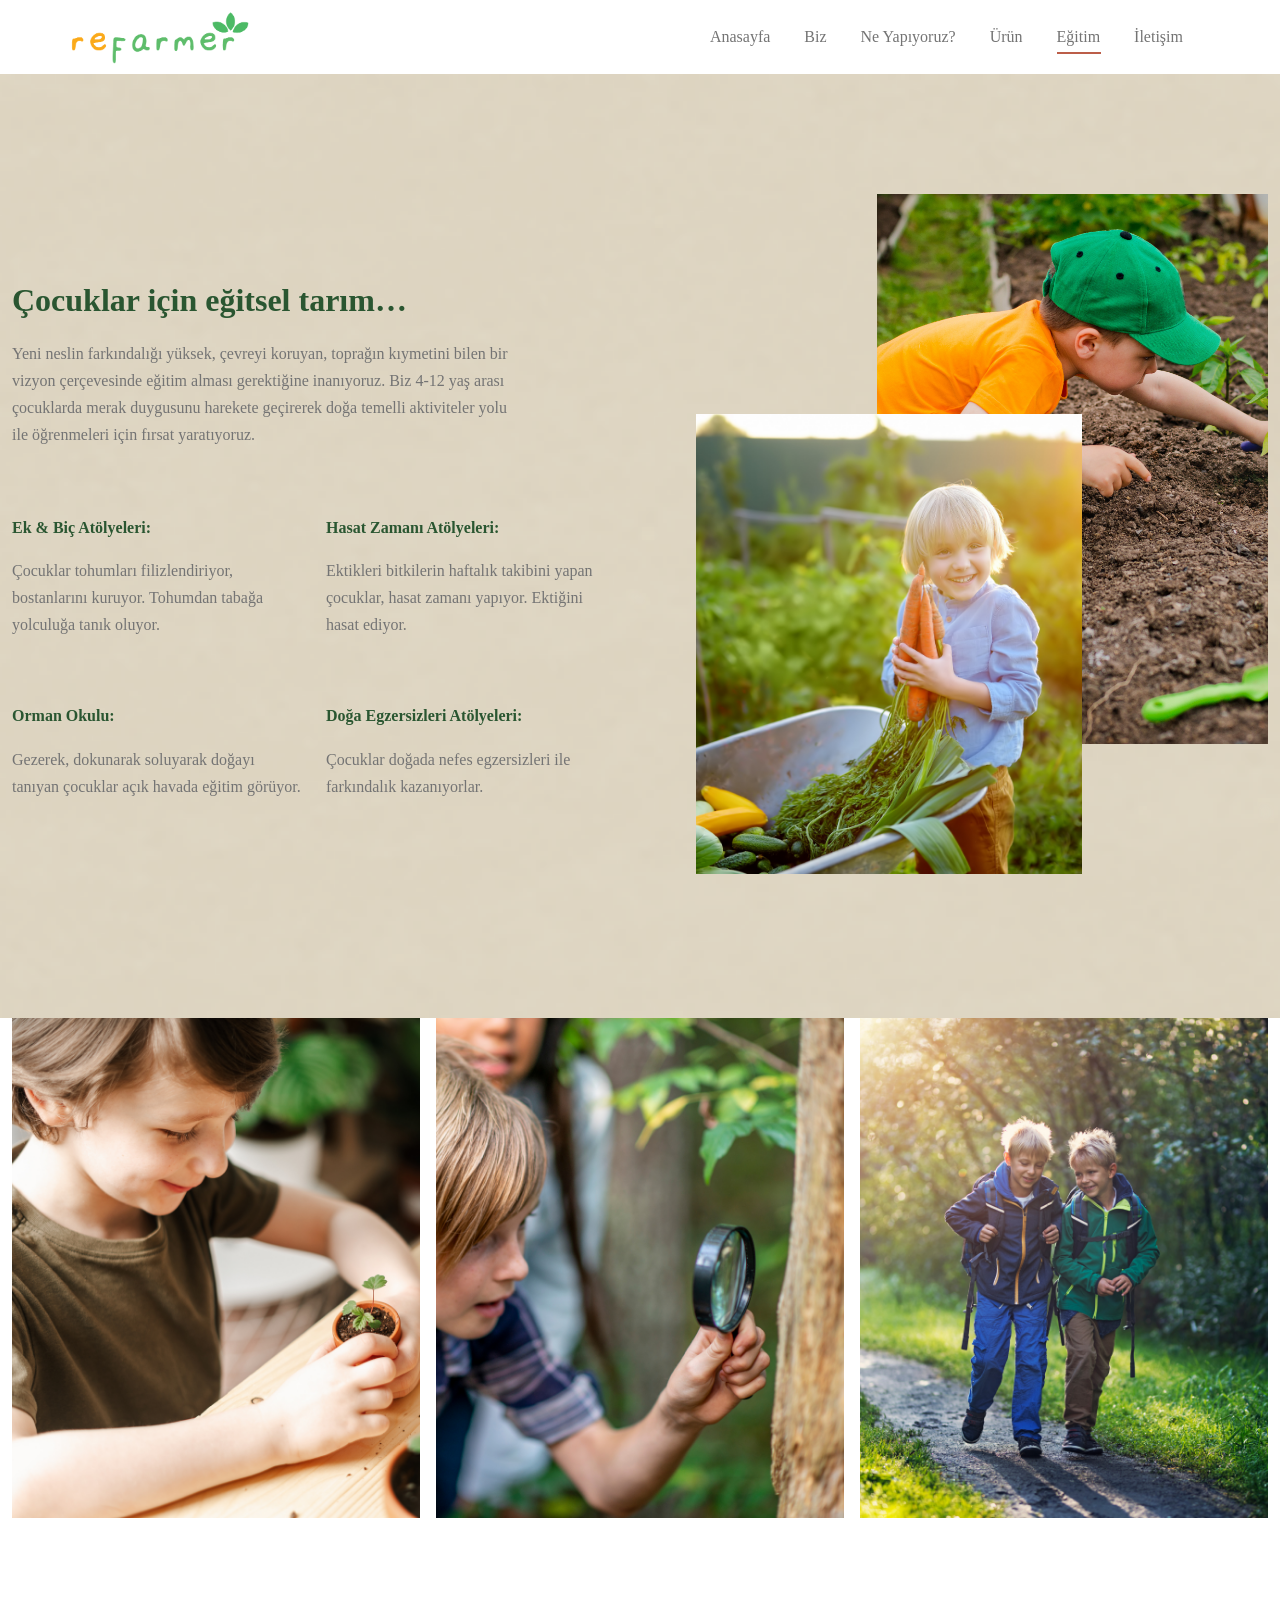
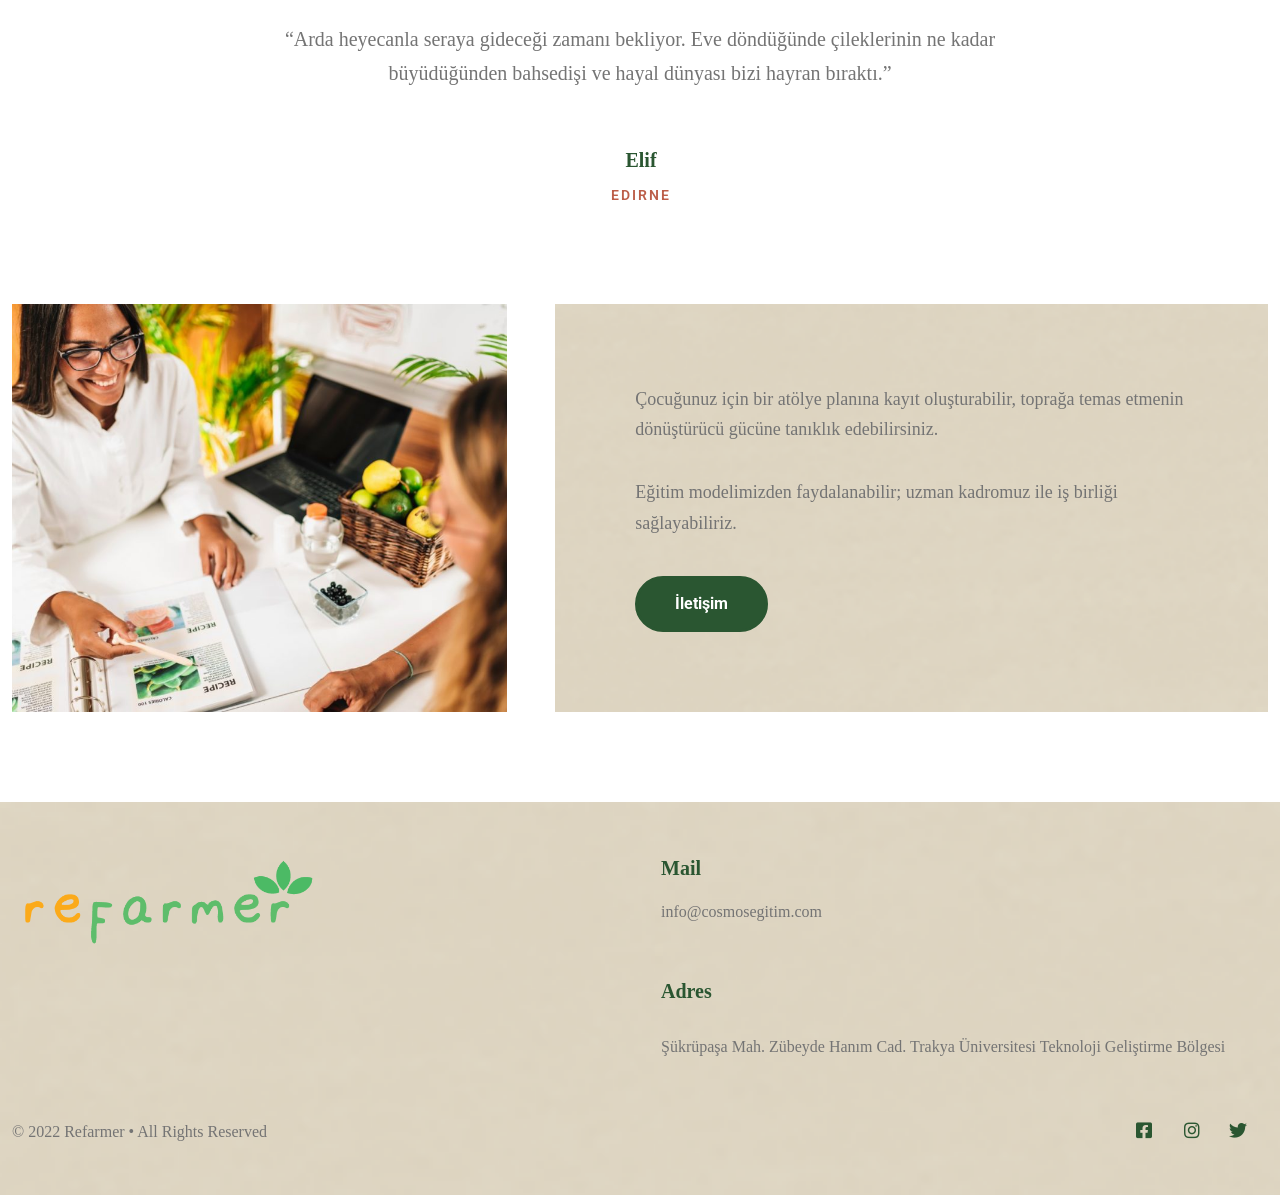
<file: education.html>
<!DOCTYPE html>
<html lang="en">
  <head>
    <meta charset="utf-8">
    <meta http-equiv="X-UA-Compatible" content="IE=edge">
    <meta name="viewport" content="width=device-width, initial-scale=1, shrink-to-fit=no">
    <!-- favicon-->
    <link rel="shortcut icon" href="assets/images/favicon.ico">
    <!-- Site Title-->
    <title>Refarmer-Yeni Nesil Tarım</title>
    <meta name="description" content="A Template for Natural Ingradiant Design company website.">
    <!-- Bootstrap CSS file-->
    <link href="css/bootstrap.min.css" rel="stylesheet">
    <!-- Flickity CSS file-->
    <link href="css/flickity.min.css" rel="stylesheet">
    
    <!-- Fontawesome 5 CSS file-->
    <link href="css/fontawesome-all.min.css" rel="stylesheet">
    <!-- Magnific Popup CSS-->
    <link href="css/magnific-popup.css" rel="stylesheet">
    <!-- Google Fonts-->
    <link rel="stylesheet" href="https://fonts.googleapis.com/css2?family=Playfair+Display:wght@400;700&amp;family=Roboto:wght@400;700&amp;DM+Sans:wght@700&amp;display=swap">
    <!-- Main CSS file-->
    <link href="css/style.css" rel="stylesheet">
  </head>
  <body>
  <!-- Navbar-->
  <div class="site-header">
    <nav class="navbar navbar-expand-lg navbar-light pe-lg-7 ps-lg-6 px-4">
      <div class="container-fluid px-0"><a class="navbar-brand text-center d-md-block d-lg-none" href="index.html">
          <text id="Oganic1" transform="translate(0 35)" fill="#2a5631" font-size="32"
            font-family="PlayfairDisplay-Bold, Playfair Display" font-weight="700" letter-spacing="-0.05em">
            <tspan x="0" y="0"><img style="width: 6em" src="assets/images/Refarmer_Logo.png" /></tspan>
          </text>
          </svg></a>
        <button class="navbar-toggler" type="button" data-bs-toggle="collapse" data-bs-target="#navbarNavDropdown"
          aria-controls="navbarNavDropdown" aria-expanded="false" aria-label="Toggle navigation"><span
            class="navbar-toggler-icon"></span></button>
        <div class="collapse navbar-collapse" id="navbarNavDropdown">
          <div class="col-lg-2"><a class="navbar-brand mx-auto d-none d-lg-block" href="index.html">
              <text id="Oganic" transform="translate(0 35)" fill="#2a5631" font-size="32"
                font-family="PlayfairDisplay-Bold, Playfair Display" font-weight="700" letter-spacing="-0.05em">
                <tspan x="0" y="0"><img src="assets/images/Refarmer_Logo.png" /></tspan>
              </text>
              </svg></a></div>
          <div class="col-lg-10">
            <ul class="navbar-nav justify-content-lg-end">
              <li class="nav-item ml-0"><a class="nav-link pl-0" href="index.html">Anasayfa</a></li>
              <li class="nav-item"><a class="nav-link" href="index.html#Biz">Biz</a></li>
              <li class="nav-item "><a class="nav-link" href="index.html#NeYapıyoruz">Ne Yapıyoruz?</a></li>
              <li class="nav-item "><a class="nav-link" href="index.html#urun">Ürün</a></li>
              <li class="nav-item "><a class="nav-link" href="education.html">Eğitim</a></li>
              <li class="nav-item"><a class="nav-link" href="index.html#iletisim">İletişim</a></li>
            </ul>
          </div>
          <div class="col-lg-2 d-none d-lg-block">
            <ul class="list-unstyled nav-modules text-end">
              <!-- Social nav-->
            </ul>
          </div>
        </div>
      </div>
    </nav>
  </div>
  <!-- End Navbar -->
        
        <div class="bg-texture-image overflow-hidden pt-px-lg-120 pb-px-lg-120 pt-px-md-80 pb-px-md-70 pt-px-60 pb-px-50">
          <div class="container pb-px-lg-66">
            <div class="row gx-lg-5">
              <div class="col-lg-6 order-lg-1">
                <div class="ms-px-lg-32">
                  <div class="position-relative">
                    <div class="ms-px-lg-151 me-lg-0 me-px-md-150">
                      <div class="ps-px-lg-30 pe-lg-0 pe-px-md-70"><img class="mb-md-0 mb-px-20 height-px-550 object-fit-cover w-100" src="assets/images/GÖRSEL6.png" alt="GÖRSEL6"><img class="d-md-block d-none position-absolute top-px-n-lg-0 end-px-n-lg-44 top-px-n-md-15 end-px-n-md-10" src="assets/images/flowers/f8.png" alt="f8 flower image"></div>
                    </div>
                    <div class="position-md-absolute top-px-lg-0 end-px-lg-0 top-px-md-15">
                      <div class="me-px-lg-101 ms-px-md-150 ms-lg-0 mt-px-lg-150 mt-px-md-120">
                        <div class="pe-px-lg-85 ps-lg-0 ps-px-md-70 pt-px-lg-70"><img class="height-px-460 object-fit-cover w-100" src="assets/images/GÖRSEL7.png" alt="GÖRSEL7"></div>
                      </div>
                    </div>
                  </div>
                </div>
              </div>
              <div class="col-lg-6 my-auto">
                <div class="position-relative">
                  <div class="mt-px-lg-84 mt-px-md-150 mt-px-30">
                    
                    <h2 class="mb-px-17">Çocuklar için eğitsel tarım…</h2>
                    <div class="pe-px-lg-90 pb-px-6">
                      <p>Yeni neslin farkındalığı yüksek, çevreyi
                        koruyan, toprağın kıymetini bilen bir vizyon çerçevesinde eğitim alması gerektiğine
                        inanıyoruz. Biz 4-12 yaş arası çocuklarda merak duygusunu harekete geçirerek doğa
                        temelli aktiviteler yolu ile öğrenmeleri için fırsat yaratıyoruz.</p>
                    </div>
                    <div class="row mt-px-lg-30 mt-px-20">
                      <div class="col-md-6 mb-md-0 mb-3">
                        <h6 class="mb-px-18">Ek & Biç Atölyeleri:</h6>
                        <p>Çocuklar tohumları filizlendiriyor, bostanlarını kuruyor.
                          Tohumdan tabağa yolculuğa tanık oluyor.</p>
                      </div>
                      <div class="col-md-6">
                        <h6 class="mb-px-18">Hasat Zamanı Atölyeleri:</h6>
                        <p>Ektikleri bitkilerin haftalık takibini yapan çocuklar, hasat
                          zamanı yapıyor. Ektiğini hasat ediyor.</p>
                      </div>
                    </div>
                    <div class="row mt-px-lg-35 mt-px-20">
                      <div class="col-md-6 mb-md-0 mb-3">
                        <h6 class="mb-px-18">Orman Okulu:</h6>
                        <p>Gezerek, dokunarak soluyarak doğayı tanıyan çocuklar açık havada
                          eğitim görüyor.</p>
                      </div>
                      <div class="col-md-6">
                        <h6 class="mb-px-18">Doğa Egzersizleri Atölyeleri:</h6>
                        <p>Çocuklar doğada nefes egzersizleri ile farkındalık
                          kazanıyorlar.</p>
                      </div>
                    </div>
                  </div><img class="d-lg-block d-none position-absolute top-px-40 start-px-n-77" src="assets/images/flowers/f9.png" alt="f9 flower image">
                </div>
              </div>
            </div>
          </div>
        </div>
        
        
        <!-- content image-->
        <div class="container-fluid">
          <div class="row gx-lg-3">
            <div class="col-lg-4"><img class="mb-lg-0 mb-md-5 mb-4 height-px-500 w-90 object-fit-cover" src="assets/images/GÖRSEL10.png" alt="GÖRSEL10"></div>
            <div class="col-lg-4"><img class="mb-lg-0 mb-md-5 mb-4 height-px-500 w-90 object-fit-cover" src="assets/images/GÖRSEL9.png" alt="GÖRSEL9"></div>
            <div class="col-lg-4"><img class="height-px-500 w-90 object-fit-cover" src="assets/images/GÖRSEL8.png" alt="GÖRSEL8"></div>
          </div>
        </div>
        
        <div class="container">
          <div class="text-center mt-px-32"><i class="fas fa-quote-left text-grain-brown icon-left-quote-45 mb-px-30"></i></div>
          <div class="carousel slide" id="carouselExampleInterval" data-bs-ride="carousel">
            <div class="carousel-inner">
              <div class="carousel-item active" data-bs-interval="4000">
                <div class="px-lg-10 px-md-6 px-5">
                  <div class="mx-lg-7">
                    <p class="lead text-center">“Arda heyecanla seraya gideceği zamanı bekliyor. Eve döndüğünde çileklerinin ne kadar büyüdüğünden bahsedişi ve hayal dünyası bizi hayran bıraktı.”</p>
                  </div>
                </div>
                <div class="row pt-4">
                  <div class="col-lg-4 col-md-6 col-12 offset-md-3 offset-lg-4 text-center">
                    <div class="row">
                      <div class="col-12">
                        <div class="text-center ms-px-lg-2">
                          <h5 class="mb-px-12">Elif</h5>
                          <h5 class="font-letter-space">Edirne</h5>
                        </div>
                      </div>
                    </div>
                  </div>
                </div>
              </div>
              <div class="carousel-item" data-bs-interval="4000">
                <div class="px-lg-10 px-md-6 px-5 text-center ">
                    <p class="lead text-center">“Çocuklarımızı çiftçi tulumları içinde sevinçle fide yatağı açtığını görmek bizi kendi çocukluğumuza götürdü. Şehirde böyle bir fırsat için çok mutluyuz.”</p>
                </div>
                <div class="row pt-4">
                  <div class="col-lg-4 col-md-6 col-12 offset-md-3 offset-lg-4 text-center">
                    <div class="row">
                      <div class="col-12 text-center">
                        <div class="text-center ms-px-lg-2">
                          <h5 class="mb-px-12">Hanife&Ekrem</h5>
                          <h5 class="font-letter-space">İstanbul</h5>
                        </div>
                      </div>
                    </div>
                  </div>
                </div>
              </div>
              <div class="carousel-item"  data-bs-interval="4000">
                <div class="px-lg-10 px-md-6 px-5">
                  <div class="mx-lg-5">
                    <p class="lead text-center">“Beril kendi büyüttüğü marullarını eve getirdiğindeki o gururlu ifade herhangi bir oyuncak alındığındakinden daha farklıydı. 8 yaşındaki bir çocuğa verilecek en büyük hediye, canlılığın gücü olsa gerek.”</p>
                  </div>
                </div>
                <div class="row pt-4">
                  <div class="col-lg-4 col-md-6 col-12 offset-md-3 offset-lg-4 text-center">
                    <div class="row">
                      <div class="col-12 text-center">
                        <div class="text-center ms-px-lg-3">
                          <h5 class="mb-px-12">Mehmet&Ayşen</h5>
                          <h5 class="font-letter-space">Kırklareli</h5>
                        </div>
                      </div>
                    </div>
                  </div>
                </div>
              </div>
            </div><a class="carousel-control-prev" href="#carouselExampleInterval" role="button" data-bs-slide="prev"><span class="carousel-control-prev-icon text-black" aria-hidden="true"></span><span class="visually-hidden">Previous</span></a><a class="carousel-control-next" href="#carouselExampleInterval" role="button" data-bs-slide="next"><span class="carousel-control-next-icon text-black" aria-hidden="true"></span><span class="visually-hidden">Next</span></a>
          </div>
        </div>
        <div class="container mt-px-lg-90 mb-px-lg-90 mt-px-md-50 mb-px-md-50 mt-px-30 mb-px-30">
          <div class="row gx-lg-5">
            <div class="col-lg-5">
              <div class="position-relative"><img class="height-px-408 object-fit-cover w-100" src="assets/images/home/h8.jpeg" alt="image-h8"><img class="d-lg-block d-none position-absolute top-px-0 start-px-n-93" src="assets/images/flowers/f9.png" alt="hero flower image"></div>
            </div> 
            <div class="col-lg-7">
              <div style="height: 408px; font-size: 18px;" class="bg-texture-image px-lg-7 pt-px-lg-80 pb-px-lg-81 px-md-5 pt-px-md-50 pb-px-md-51 px-4 pt-px-40 pb-px-41">
                <p>Çocuğunuz için bir atölye planına kayıt oluşturabilir, toprağa temas etmenin
                  dönüştürücü gücüne tanıklık edebilirsiniz.</p>
                  <p>Eğitim modelimizden faydalanabilir; uzman kadromuz ile iş birliği sağlayabiliriz.</p>
                <div class="pe-px-lg-0 pb-px-6">
                </div><a class="btn btn-parsley" href="#Refarmer">İletişim</a>
              </div>
            </div>
          </div>
        </div>

        <!-- Footer -->
        <footer class="site-footer bg-texture-image overflow-hidden">
      <div class="footer-widgets">
        <div class="container" style="padding-top: 2em;">
          <div class="row gx-lg-40">
            <div class="col-lg-6">
              <div class="position-relative">
                <div class="footer-widget footer-widget-1">
                  <div id="Refarmer"></div>
                  <tspan x="0" y="0"><img style="width: 50%" src="assets/images/Refarmer_Logo.png" /></tspan>
                </div>
              </div>
            </div>
            <div class="col-lg-6 col-md-6 col-12 mt-lg-0 mt-md-5 mt-4">
              <div class="ms-px-lg-9">
                <h5 class="mb-px-16">Mail</h5>
                <p class="footer-text-size mb-5">info@cosmosegitim.com</p>
                <div class="pt-1">
                  <h5 class="mb-px-28">Adres</h5>
                </div>
                <div class="pe-px-lg-0 pe-px-md-60 pe-px-40">
                  <p class="footer-text-size mb-4">Şükrüpaşa Mah. Zübeyde Hanım Cad. Trakya Üniversitesi Teknoloji Geliştirme Bölgesi</p>
                </div>
              </div>
            </div>
          </div>
        </div>
      </div>
      <div class="footer-bottom-area">
        <div class="container">
          <div class="row gx-5">
            <div class="col-lg-6 col-md-6">
              <div class="footer-widget text-md-start text-center">
                <p class="m-md-0">© 2022 Refarmer • All Rights Reserved</p>
              </div>
            </div>
            <div class="col-lg-6 col-md-6">
              <div class="text-md-end text-center">
                <ul class="list-unstyled list-inlinetrue">
                  <li class="list-inline-item me-px-21"><a href="https://www.facebook.com/people/Re-Farmer/100079940499748/"><i class="fab fa-facebook-square icon"></i></a></li>
                  <li class="list-inline-item me-px-21"><a href="https://www.instagram.com/refarmer.co/"><i class="fab fa-instagram icon"></i></a></li>
                  <li class="list-inline-item me-px-21"><a href="https://twitter.com/re_farmerr"><i class="fab fa-twitter icon"></i></a></li>       
                </ul>
              </div>
            </div>
          </div>
        </div>
      </div>
    </footer>

    <!-- jquery-->
    <script src="assets/js/jquery.min.js"></script>
    <!-- lozad js-->
    <script src="assets/js/lozad.min.js"></script>
    <!-- Bootstrap js-->
    <script src="assets/js/bootstrap.bundle.min.js"></script>
    <!-- Aos js-->
    <script src="assets/js/aos.js"></script>
    <!-- Slick flickity js-->
    <script src="assets/js/flickity.pkgd.min.js"></script>
    <!-- Magnific popup js-->
    <script src="assets/js/jquery.magnific-popup.min.js"></script>
    <!-- Countdown js-->
    <script src="assets/js/jquery.countdown.js"></script>
    <!-- CountTo js-->
    <script src="assets/js/jquery.countTo.js"></script>
    <!-- Masonry js-->
    <script src="assets/js/masonry.pkgd.min.js"></script>
    <!-- search-->
    <script src="assets/js/search.js"></script>
    <script src="assets/js/instafeed.min.js"></script>
    <!-- Global - Main js-->
    <script src="assets/js/global.js"></script>
  </body>
</html>
</file>
<file: Documentation/css/style.css>
body,
div,
dl,
dt,
dd,
ul,
ol,
li,
h1,
h2,
h3,
h4,
h5,
h6,
pre,
form,
fieldset,
input,
textarea,
p,
blockquote,
th,
td {
    margin: 0;
    padding: 0;
}

* {
    -webkit-box-sizing: border-box;
    -moz-box-sizing: border-box;
    box-sizing: border-box;
}

:before,
:after {
    -webkit-box-sizing: border-box;
    -moz-box-sizing: border-box;
    box-sizing: border-box;
}

img,
object,
embed {
    max-width: 100%;
    height: auto;
}

object,
embed {
    height: 100%;
}

img {
    margin: 1.25% 0;
    -ms-interpolation-mode: bicubic;
}

html {
    background-color: #f0f1f3;
    padding: 2%;
}

body {
    font-size: 16px;
    line-height: 1.6;
    font-family: -apple-system, BlinkMacSystemFont, 'Segoe UI', Roboto, Helvetica, Arial, sans-serif, 'Apple Color Emoji', 'Segoe UI Emoji', 'Segoe UI Symbol';
    color: #242424;
    max-width: 1000px;
    margin: 5% auto;
}

body::after {
    clear: both;
    content: '';
    display: table;
}

header {
    margin-bottom: 8%;
}

footer {
    text-align: center;
}

h1,
h2,
h3,
h4,
h5,
h1 a {
    color: #263a48;
    font-weight: 600;
    text-decoration: none;
}

h1,
h2 {
    font-size: 36px;
    padding-bottom: 0.3em;
    margin-bottom: 0.4em;
    border-bottom: 1px solid #eee;
}

h2 {
    font-size: 22px;
    padding-bottom: 0.6em;
    margin-bottom: 0.6em;
    margin-top: 2.5em;
}

h3 {
    font-size: 20px;
    margin-bottom: 0.3em;
}
h4 {
	font-size: 18px;
	margin-bottom:10px;
}
h1 small a {
    color: #98999c;
    font-size: 15px;
    font-weight: normal;
    float: right;
    position: absolute;
    top: 15px;
    right: 20px;
}

section {
    background: #fff;
    margin-bottom: 1%;
    position: relative;
    padding: 6% 8%;
}

blockquote {
    border-left: 3px solid #d54e21;
    font-size: 16px;
    padding: 0 0 0 20px;
    color: #d54e21;
}

blockquote a {
    color: #d54e21;
    font-weight: 500;
}

blockquote code {
    color: #d54e21;
}

code,
cite {
    background-color: #f0f2f4;
    border-radius: 3px;
    color: #000;
    font: inherit;
    padding: 3px 7px 5px;
    white-space: nowrap;
}
.markdown-section pre {
    -moz-osx-font-smoothing: initial;
    -webkit-font-smoothing: initial;
    background-color: #f8f8f8;
    font-family: 'Roboto Mono', Monaco, courier, monospace;
    line-height: 1.5rem;
    margin: 1.2em 0;
    overflow: auto;
    padding: 0 1.4rem;
    position: relative;
    word-wrap: normal;
  }
.markdown-section pre > code {
    -moz-osx-font-smoothing: initial;
    -webkit-font-smoothing: initial;
    background-color: #f8f8f8;
    border-radius: 2px;
    color: #525252;
    display: block;
    font-family: 'Roboto Mono', Monaco, courier, monospace;
    font-size: 0.8rem;
    line-height: inherit;
    margin: 0 2px;
    max-width: inherit;
    overflow: inherit;
    padding: 2.2em 5px;
    white-space: inherit;
  }
  .markdown-section code::after,
  .markdown-section code::before {
    letter-spacing: 0.05rem;
  }
  code .token {
    -moz-osx-font-smoothing: initial;
    -webkit-font-smoothing: initial;
    min-height: 1.5rem;
  }
  pre::after {
    color: #ccc;
    content: attr(data-lang);
    font-size: 0.6rem;
    font-weight: 600;
    height: 15px;
    line-height: 15px;
    padding: 5px 10px 0;
    position: absolute;
    right: 0;
    text-align: right;
    top: 0;
  }
.disc-list-style{
	
    list-style: disc;
}
.disc-list-style li {
    margin-top: .8em;
}
pre+img {
    margin-top: 2.4em;
}

a {
    color: #1e8cbe;
    text-decoration: underline;
}

a:hover {
    color: #d54e21;
}
img {
    min-width: 100%;
    height: auto;
    display: block;
}
ul {
    list-style: none;
}

ol {
    list-style: number;
    margin-left: 20px;
}

ol li {
    margin-bottom: 5px;
}

ol li:last-child {
    margin-bottom: 0;
}

p,
ul,
ol,
blockquote {
    margin-bottom: 4%;
}

ul ul {
    padding-top: 0;
    margin-bottom: 0;
    margin-left: 4%;
}

ul ul li:before {
    content: '-';
    display: inline-block;
    padding-right: 2%;
}

ul.col-2 {
    color: #98999c;
    -webkit-column-count: 2;
    -moz-column-count: 2;
    column-count: 2;
    -webkit-column-gap: 20px;
    -moz-column-gap: 20px;
    column-gap: 20px;
}

@media only screen and (min-width: 500px) {
    ul.col-2 {
        -webkit-column-count: 3;
        -moz-column-count: 3;
        column-count: 3;
        -webkit-column-gap: 20px;
        -moz-column-gap: 20px;
        column-gap: 20px;
    }
}

.sidebar-nav {
    position: fixed;
}

.sidebar-nav ul {
    list-style: none;
}

.sidebar-nav ul ul li {
    border: none;
}

nav {
    background: #f0f1f3;
    min-width: 215px;
    margin-bottom: 5px;
    margin-top: 15px;
}

nav:first-of-type a {
    border-radius: 0;
}

nav:first-of-type a:before {
    background-color: #1e8cbe;
}

nav.affix {
    position: fixed;
    top: 20px;
}

nav.affix-bottom {
    position: absolute;
}

nav li {
    border-radius: 3px;
    font-size: 15px;
    display: block;
    cursor: pointer;
    font-weight: 500;
    position: relative;
    text-decoration: none;
    padding: 15px 12px;
    width: 100%;
    padding-right: 3px;
    border-bottom: 1px solid #fff;
}

nav a:before {
    content: '';
    width: 4px;
    display: block;
    left: 0;
    position: absolute;
    height: 100%;
    display: none;
    background: #1e8cbe;
    top: 0;
}

nav a:hover {
    background-color: #e6e8ea;
    color: #1e8cbe;
    text-decoration: underline;
}

nav a:hover:before {
    display: block;
}

nav a:last-of-type {
    border-bottom: none;
}

.gist {
    margin-top: 5.1%;
    margin-bottom: 5%;
}

@media only screen and (max-width: 1050px) {
    body {
        margin: 0 auto;
    }
}

@media only screen and (max-width: 767px) {
    header span {
        display: none;
    }
    h1 {
        font-size: 26px;
    }
    h2 {
        font-size: 20px;
    }
}

@media only screen and (max-width: 514px) {
    p,
    ul,
    ol,
    blockquote {
        margin-bottom: 8%;
    }
}

body {
    display: -ms-flexbox !important;
    display: flex !important;
}

.col-1 {
    width: 1000px;
}

.col-2 {
    margin-left: 20px;
    width: 20%;
}

.item-details {
    background: #f0f1f3;
    padding: 40px;
    margin-top: 4%;
}
.syntaxhighlighter .line.alt1 {
	
    background-color: #f0f1f3 !important;
}

.space-top {
    margin-top: 40px;
}
.space-bottom {
    margin-bottom: 40px;
}
</file>
<file: Documentation/js/syntax-highlighter/styles/shCore.css>
/**
 * SyntaxHighlighter
 * http://alexgorbatchev.com/SyntaxHighlighter
 *
 * SyntaxHighlighter is donationware. If you are using it, please donate.
 * http://alexgorbatchev.com/SyntaxHighlighter/donate.html
 *
 * @version
 * 3.0.83 (July 02 2010)
 * 
 * @copyright
 * Copyright (C) 2004-2010 Alex Gorbatchev.
 *
 * @license
 * Dual licensed under the MIT and GPL licenses.
 */
.syntaxhighlighter a,
.syntaxhighlighter div,
.syntaxhighlighter code,
.syntaxhighlighter table,
.syntaxhighlighter table td,
.syntaxhighlighter table tr,
.syntaxhighlighter table tbody,
.syntaxhighlighter table thead,
.syntaxhighlighter table caption,
.syntaxhighlighter textarea {
  -moz-border-radius: 0 0 0 0 !important;
  -webkit-border-radius: 0 0 0 0 !important;
  background: none !important;
  border: 0 !important;
  bottom: auto !important;
  float: none !important;
  height: auto !important;
  left: auto !important;
  line-height: 1.1em !important;
  margin: 0 !important;
  outline: 0 !important;
  overflow: visible !important;
  padding: 0 !important;
  position: static !important;
  right: auto !important;
  text-align: left !important;
  top: auto !important;
  vertical-align: baseline !important;
  width: auto !important;
  box-sizing: content-box !important;
  font-family: "Consolas", "Bitstream Vera Sans Mono", "Courier New", Courier, monospace !important;
  font-weight: normal !important;
  font-style: normal !important;
  font-size: 1em !important;
  min-height: inherit !important;
  min-height: auto !important;
}

.syntaxhighlighter {
  width: 100% !important;
  margin: 1em 0 1em 0 !important;
  position: relative !important;
  overflow: auto !important;
  font-size: 1em !important;
}
.syntaxhighlighter.source {
  overflow: hidden !important;
}
.syntaxhighlighter .bold {
  font-weight: bold !important;
}
.syntaxhighlighter .italic {
  font-style: italic !important;
}
.syntaxhighlighter .line {
  white-space: pre !important;
}
.syntaxhighlighter table {
  width: 100% !important;
}
.syntaxhighlighter table caption {
  text-align: left !important;
  padding: .5em 0 0.5em 1em !important;
}
.syntaxhighlighter table td.code {
  width: 100% !important;
}
.syntaxhighlighter table td.code .container {
  position: relative !important;
}
.syntaxhighlighter table td.code .container textarea {
  box-sizing: border-box !important;
  position: absolute !important;
  left: 0 !important;
  top: 0 !important;
  width: 100% !important;
  height: 100% !important;
  border: none !important;
  background: white !important;
  padding-left: 1em !important;
  overflow: hidden !important;
  white-space: pre !important;
}
.syntaxhighlighter table td.gutter .line {
  text-align: right !important;
  padding: 0 0.5em 0 1em !important;
}
.syntaxhighlighter table td.code .line {
  padding: 0 1em !important;
}
.syntaxhighlighter.nogutter td.code .container textarea, .syntaxhighlighter.nogutter td.code .line {
  padding-left: 0em !important;
}
.syntaxhighlighter.show {
  display: block !important;
}
.syntaxhighlighter.collapsed table {
  display: none !important;
}
.syntaxhighlighter.collapsed .toolbar {
  padding: 0.1em 0.8em 0em 0.8em !important;
  font-size: 1em !important;
  position: static !important;
  width: auto !important;
  height: auto !important;
}
.syntaxhighlighter.collapsed .toolbar span {
  display: inline !important;
  margin-right: 1em !important;
}
.syntaxhighlighter.collapsed .toolbar span a {
  padding: 0 !important;
  display: none !important;
}
.syntaxhighlighter.collapsed .toolbar span a.expandSource {
  display: inline !important;
}
.syntaxhighlighter .toolbar {
  position: absolute !important;
  right: 1px !important;
  top: 1px !important;
  width: 11px !important;
  height: 11px !important;
  font-size: 10px !important;
  z-index: 10 !important;
}
.syntaxhighlighter .toolbar span.title {
  display: inline !important;
}
.syntaxhighlighter .toolbar a {
  display: block !important;
  text-align: center !important;
  text-decoration: none !important;
  padding-top: 1px !important;
}
.syntaxhighlighter .toolbar a.expandSource {
  display: none !important;
}
.syntaxhighlighter.ie {
  font-size: .9em !important;
  padding: 1px 0 1px 0 !important;
}
.syntaxhighlighter.ie .toolbar {
  line-height: 8px !important;
}
.syntaxhighlighter.ie .toolbar a {
  padding-top: 0px !important;
}
.syntaxhighlighter.printing .line.alt1 .content,
.syntaxhighlighter.printing .line.alt2 .content,
.syntaxhighlighter.printing .line.highlighted .number,
.syntaxhighlighter.printing .line.highlighted.alt1 .content,
.syntaxhighlighter.printing .line.highlighted.alt2 .content {
  background: none !important;
}
.syntaxhighlighter.printing .line .number {
  color: #bbbbbb !important;
}
.syntaxhighlighter.printing .line .content {
  color: black !important;
}
.syntaxhighlighter.printing .toolbar {
  display: none !important;
}
.syntaxhighlighter.printing a {
  text-decoration: none !important;
}
.syntaxhighlighter.printing .plain, .syntaxhighlighter.printing .plain a {
  color: black !important;
}
.syntaxhighlighter.printing .comments, .syntaxhighlighter.printing .comments a {
  color: #008200 !important;
}
.syntaxhighlighter.printing .string, .syntaxhighlighter.printing .string a {
  color: blue !important;
}
.syntaxhighlighter.printing .keyword {
  color: #006699 !important;
  font-weight: bold !important;
}
.syntaxhighlighter.printing .preprocessor {
  color: gray !important;
}
.syntaxhighlighter.printing .variable {
  color: #aa7700 !important;
}
.syntaxhighlighter.printing .value {
  color: #009900 !important;
}
.syntaxhighlighter.printing .functions {
  color: #ff1493 !important;
}
.syntaxhighlighter.printing .constants {
  color: #0066cc !important;
}
.syntaxhighlighter.printing .script {
  font-weight: bold !important;
}
.syntaxhighlighter.printing .color1, .syntaxhighlighter.printing .color1 a {
  color: gray !important;
}
.syntaxhighlighter.printing .color2, .syntaxhighlighter.printing .color2 a {
  color: #ff1493 !important;
}
.syntaxhighlighter.printing .color3, .syntaxhighlighter.printing .color3 a {
  color: red !important;
}
.syntaxhighlighter.printing .break, .syntaxhighlighter.printing .break a {
  color: black !important;
}
</file>
<file: Documentation/js/syntax-highlighter/styles/shThemeDefault.css>
/**
 * SyntaxHighlighter
 * http://alexgorbatchev.com/SyntaxHighlighter
 *
 * SyntaxHighlighter is donationware. If you are using it, please donate.
 * http://alexgorbatchev.com/SyntaxHighlighter/donate.html
 *
 * @version
 * 3.0.83 (July 02 2010)
 * 
 * @copyright
 * Copyright (C) 2004-2010 Alex Gorbatchev.
 *
 * @license
 * Dual licensed under the MIT and GPL licenses.
 */
.syntaxhighlighter {
  background-color: white !important;
}
.syntaxhighlighter .line.alt1 {
  background-color: white !important;
}
.syntaxhighlighter .line.alt2 {
  background-color: white !important;
}
.syntaxhighlighter .line.highlighted.alt1, .syntaxhighlighter .line.highlighted.alt2 {
  background-color: #e0e0e0 !important;
}
.syntaxhighlighter .line.highlighted.number {
  color: black !important;
}
.syntaxhighlighter table caption {
  color: black !important;
}
.syntaxhighlighter .gutter {
  color: #afafaf !important;
}
.syntaxhighlighter .gutter .line {
  border-right: 3px solid #6ce26c !important;
}
.syntaxhighlighter .gutter .line.highlighted {
  background-color: #6ce26c !important;
  color: white !important;
}
.syntaxhighlighter.printing .line .content {
  border: none !important;
}
.syntaxhighlighter.collapsed {
  overflow: visible !important;
}
.syntaxhighlighter.collapsed .toolbar {
  color: blue !important;
  background: white !important;
  border: 1px solid #6ce26c !important;
}
.syntaxhighlighter.collapsed .toolbar a {
  color: blue !important;
}
.syntaxhighlighter.collapsed .toolbar a:hover {
  color: red !important;
}
.syntaxhighlighter .toolbar {
  color: white !important;
  background: #6ce26c !important;
  border: none !important;
}
.syntaxhighlighter .toolbar a {
  color: white !important;
}
.syntaxhighlighter .toolbar a:hover {
  color: black !important;
}
.syntaxhighlighter .plain, .syntaxhighlighter .plain a {
  color: black !important;
}
.syntaxhighlighter .comments, .syntaxhighlighter .comments a {
  color: #008200 !important;
}
.syntaxhighlighter .string, .syntaxhighlighter .string a {
  color: blue !important;
}
.syntaxhighlighter .keyword {
  color: #006699 !important;
}
.syntaxhighlighter .preprocessor {
  color: gray !important;
}
.syntaxhighlighter .variable {
  color: #aa7700 !important;
}
.syntaxhighlighter .value {
  color: #009900 !important;
}
.syntaxhighlighter .functions {
  color: #ff1493 !important;
}
.syntaxhighlighter .constants {
  color: #0066cc !important;
}
.syntaxhighlighter .script {
  font-weight: bold !important;
  color: #006699 !important;
  background-color: none !important;
}
.syntaxhighlighter .color1, .syntaxhighlighter .color1 a {
  color: gray !important;
}
.syntaxhighlighter .color2, .syntaxhighlighter .color2 a {
  color: #ff1493 !important;
}
.syntaxhighlighter .color3, .syntaxhighlighter .color3 a {
  color: red !important;
}

.syntaxhighlighter .keyword {
  font-weight: bold !important;
}
.syntaxhighlighter .line.alt1,.syntaxhighlighter .line.alt2,.syntaxhighlighter table td.code {
	
  background-color: #f0f2f4 !important;
}.syntaxhighlighter {
  padding-top: 20px;
  padding-bottom: 20px;
  background-color: #f0f2f4 !important;
}
</file>
